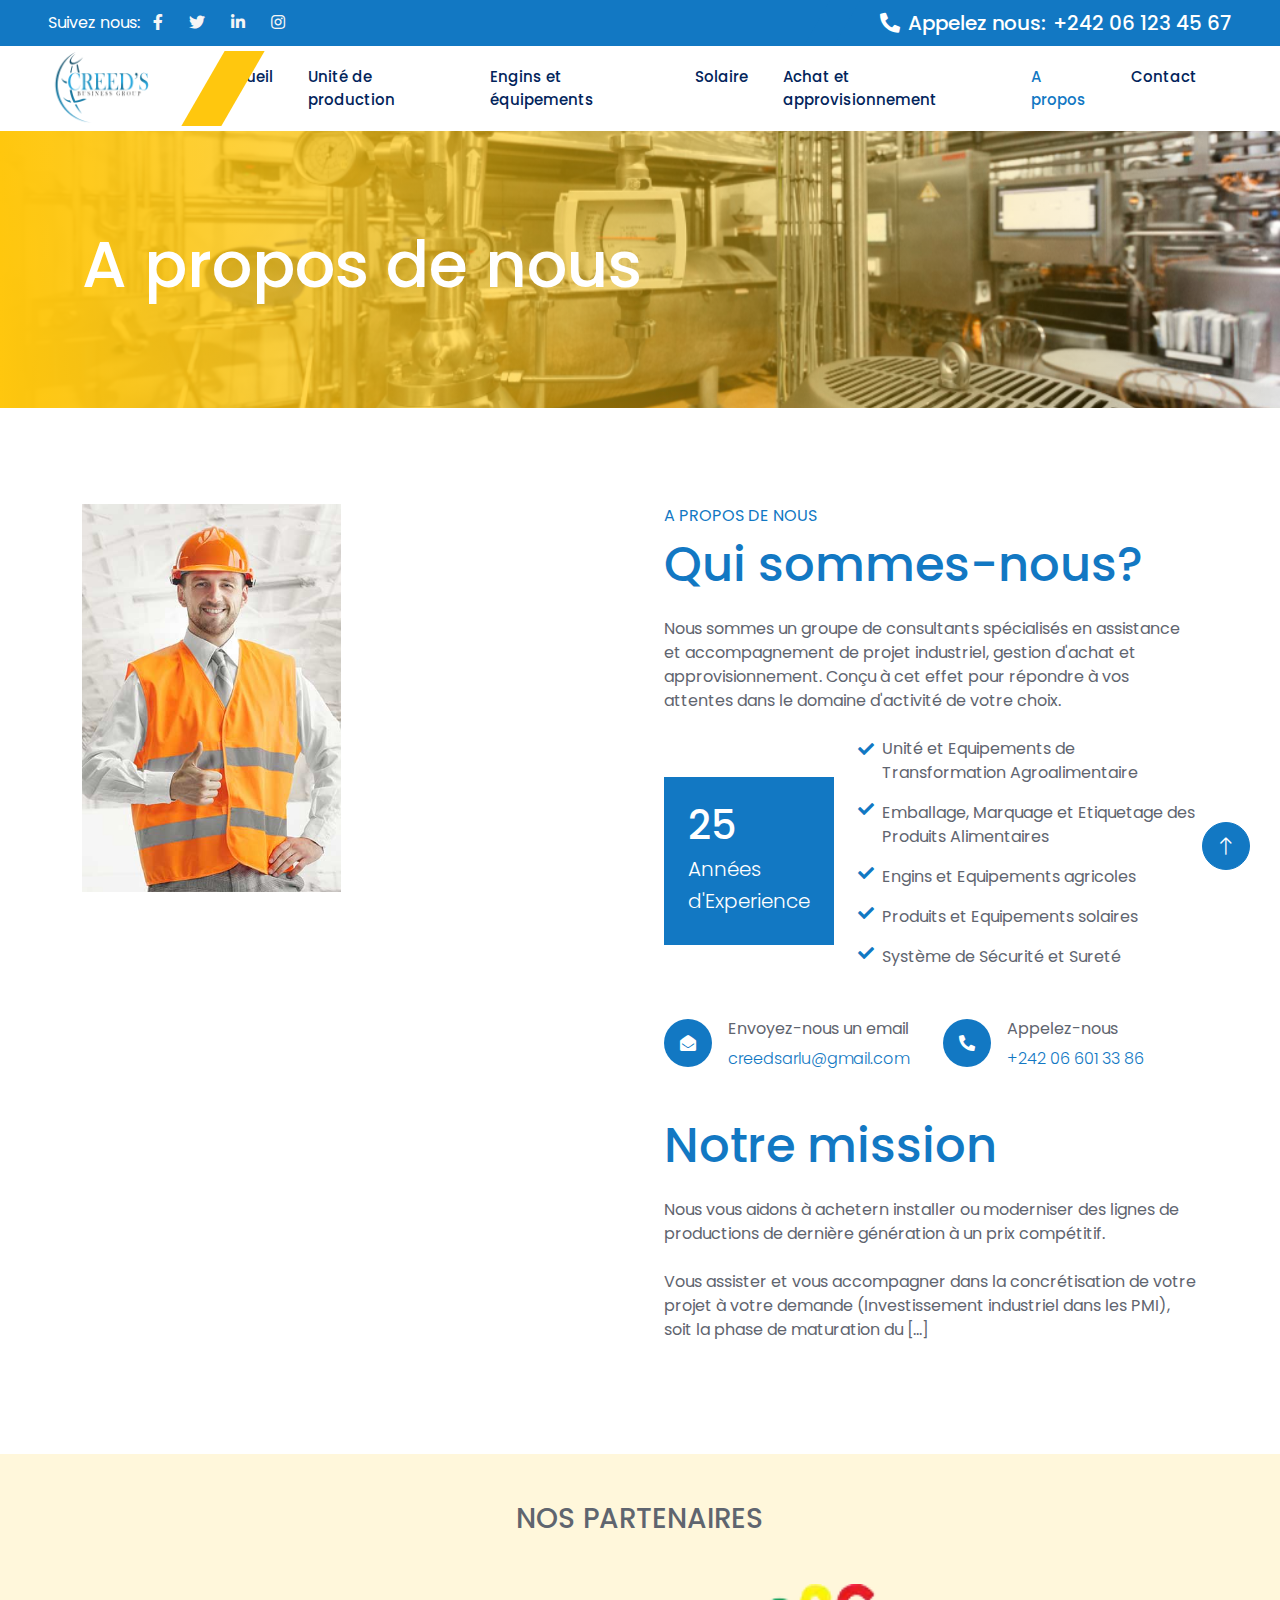
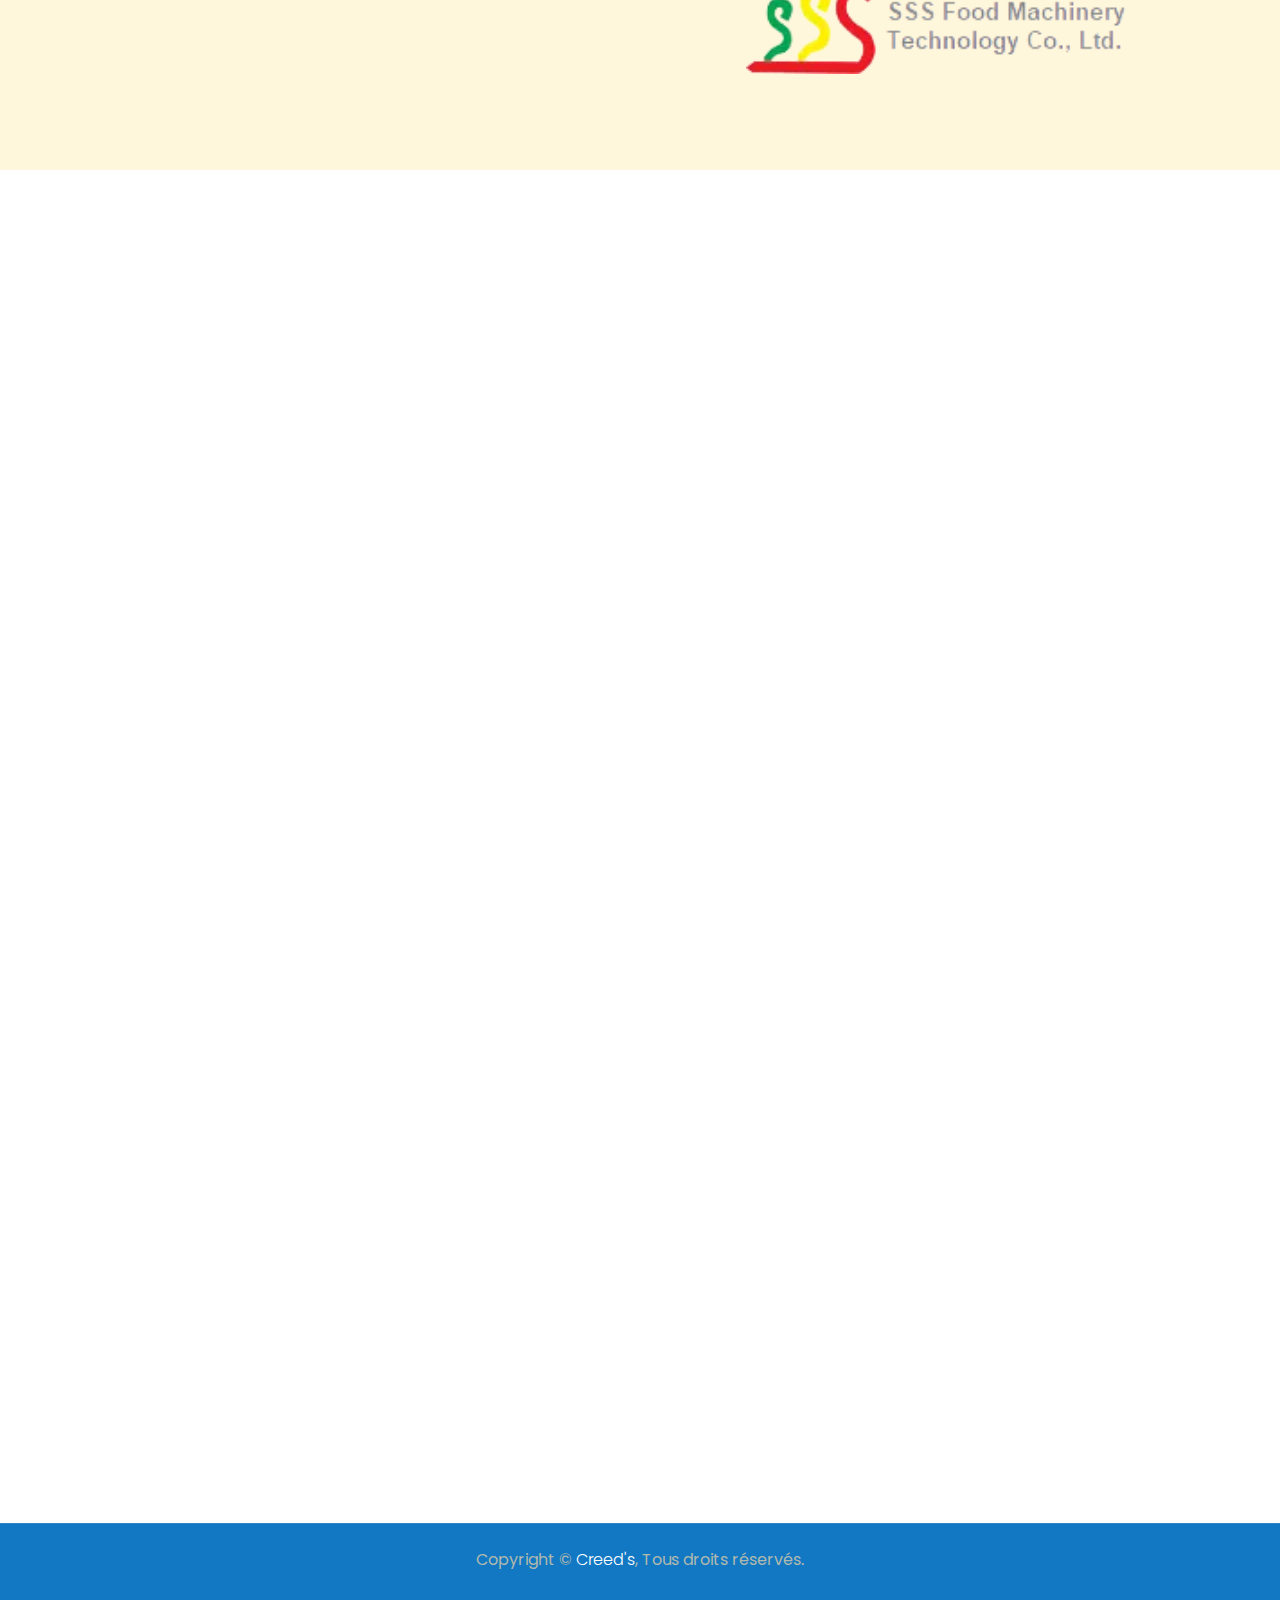
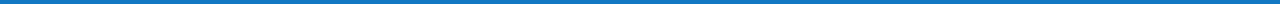
<file: about.html>
<!DOCTYPE html>
<html lang="en">

<head>
    <meta charset="utf-8">
    <title>A propos - Creed's</title>
    <meta content="width=device-width, initial-scale=1.0" name="viewport">
    <meta content="" name="keywords">
    <meta content="" name="description">

    <!-- Favicon -->
    <link href="img/favicon.ico" rel="icon">
    <link href="img/favicon.png" rel="apple-touch-icon">

    <!-- Google Web Fonts -->
    <link rel="preconnect" href="https://fonts.googleapis.com">
    <link rel="preconnect" href="https://fonts.gstatic.com" crossorigin>
    <link
        href="https://fonts.googleapis.com/css2?family=Open+Sans:wght@400;500;600&family=Rubik:wght@500;600;700&display=swap"
        rel="stylesheet">
    <link href="https://fonts.googleapis.com/css?family=Open+Sans:300,300i,400,400i,600,600i,700,700i|Roboto:300,300i,400,400i,500,500i,600,600i,700,700i|Poppins:300,300i,400,400i,500,500i,600,600i,700,700i" rel="stylesheet">

    <!-- Icon Font Stylesheet -->
    <link href="https://cdnjs.cloudflare.com/ajax/libs/font-awesome/5.10.0/css/all.min.css" rel="stylesheet">
    <link href="https://cdn.jsdelivr.net/npm/bootstrap-icons@1.4.1/font/bootstrap-icons.css" rel="stylesheet">

    <!-- Libraries Stylesheet -->
    <link href="lib/animate/animate.min.css" rel="stylesheet">
    <link href="lib/owlcarousel/assets/owl.carousel.min.css" rel="stylesheet">

    <!-- Customized Bootstrap Stylesheet -->
    <link href="css/bootstrap.min.css" rel="stylesheet">

    <!-- Template Stylesheet -->
    <link href="css/style.css" rel="stylesheet">
</head>

<body>
    <!-- Spinner Start -->
    <div id="spinner"
        class="show bg-white position-fixed translate-middle w-100 vh-100 top-50 start-50 d-flex align-items-center justify-content-center">
        <div class="spinner-border text-primary" role="status" style="width: 3rem; height: 3rem;"></div>
    </div>
    <!-- Spinner End -->


    <!-- Topbar Start -->
    <div class="container-fluid bg-dark px-0">
        <div class="row g-0 d-none d-lg-flex">
            <div class="col-lg-6 ps-5 text-start">
                <div class="h-100 d-inline-flex align-items-center text-white">
                    <span>Suivez nous:</span>
                    <a class="btn btn-link text-light" href=""><i class="fab fa-facebook-f"></i></a>
                    <a class="btn btn-link text-light" href=""><i class="fab fa-twitter"></i></a>
                    <a class="btn btn-link text-light" href=""><i class="fab fa-linkedin-in"></i></a>
                    <a class="btn btn-link text-light" href=""><i class="fab fa-instagram"></i></a>
                </div>
            </div>
            <div class="col-lg-6 text-end">
                <div class="h-100 topbar-right d-inline-flex align-items-center text-white py-2 px-5">
                    <span class="fs-5 fw-bold me-2"><i class="fa fa-phone-alt me-2"></i>Appelez nous:</span>
                    <span class="fs-5 fw-bold">+242 06 123 45 67</span>
                </div>
            </div>
        </div>
    </div>
    <!-- Topbar End -->


    <!-- Navbar Start -->
    <nav class="navbar navbar-expand-lg bg-white navbar-light sticky-top py-0 pe-5">
        <a href="index.html" class="navbar-brand ps-5 me-0">
            <img src="img/logo-creeds.png" alt="Bootstrap" width="120">
        </a>
        <button type="button" class="navbar-toggler me-0" data-bs-toggle="collapse" data-bs-target="#navbarCollapse">
            <span class="navbar-toggler-icon"></span>
        </button>
        <div class="collapse navbar-collapse" id="navbarCollapse">
            <div class="navbar-nav ms-auto p-4 p-lg-0">
                <a href="index.html" class="nav-item nav-link">Accueil</a>
                <a href="unite_production.html" class="nav-item nav-link">Unité de production</a>
                <a href="engins_equip.html" class="nav-item nav-link">Engins et équipements</a>
                <a href="solaire.html" class="nav-item nav-link">Solaire</a>
                <a href="achat_app.html" class="nav-item nav-link">Achat et approvisionnement</a>
                <a href="about.html" class="nav-item nav-link active">A propos</a>
                <a href="contact.html" class="nav-item nav-link">Contact</a>
            </div>
        </div>
    </nav>
    <!-- Navbar End -->


    <!-- Page Header Start -->
    <div class="container-fluid page-header py-5 mb-5 wow fadeIn" data-wow-delay="0.1s">
        <div class="container py-5">
            <h1 class="display-3 text-white animated slideInRight">A propos de nous</h1>
        </div>
    </div>
    <!-- Page Header End -->


    <!-- About Start -->
    <div class="container-xxl py-5">
        <div class="container">
            <div class="row g-5">
                <div class="col-lg-6">
                    <div class="row gx-3 h-100">
                        <div class="col-6 align-self-start wow fadeInUp" data-wow-delay="0.1s">
                            <img class="img-fluid" src="img/about-1.jpg">
                        </div>
                        <div class="col-6 align-self-end wow fadeInDown" data-wow-delay="0.1s">
                            <img class="img-fluid" src="img/about-2.jpg">
                        </div>
                    </div>
                </div>
                <div class="col-lg-6 wow fadeIn" data-wow-delay="0.5s">
                    <p class="fw-medium text-uppercase text-primary mb-2"> A Propos de nous</p>
                    <h1 class="display-5 mb-4">Qui sommes-nous?</h1>
                    <p class="mb-4">Nous sommes un groupe de consultants spécialisés en assistance et accompagnement de projet industriel, gestion d'achat et approvisionnement. Conçu à cet effet pour répondre à vos attentes dans le domaine d'activité de votre choix.
                    </p>
                    <div class="d-flex align-items-center mb-4">
                        <div class="flex-shrink-0 bg-primary p-4">
                            <h1 class="text-white">25</h1>
                            <h5 class="text-white">Années</h5>
                            <h5 class="text-white">d'Experience</h5>
                        </div>
                        <div class="ms-4">
                            <div class="mb-0 d-flex"><i class="fa fa-check text-primary me-2 mt-1"></i><p>Unité et Equipements de Transformation Agroalimentaire</p></div>
                            <div class="mb-0 d-flex"><i class="fa fa-check text-primary me-2"></i><p>Emballage, Marquage et Etiquetage des Produits Alimentaires</p></div>
                            <div class="mb-0 d-flex"><i class="fa fa-check text-primary me-2"></i><p>Engins et Equipements agricoles</p></div>
                            <div class="mb-0 d-flex"><i class="fa fa-check text-primary me-2"></i><p>Produits et Equipements solaires</p></div>
                            <div class="mb-0 d-flex"><i class="fa fa-check text-primary me-2"></i><p>Système de Sécurité et Sureté</p></div>
                        </div>
                    </div>
                    <div class="row pt-2">
                        <div class="col-sm-6">
                            <div class="d-flex align-items-center">
                                <div class="flex-shrink-0 btn-lg-square rounded-circle bg-primary">
                                    <i class="fa fa-envelope-open text-white"></i>
                                </div>
                                <div class="ms-3">
                                    <p class="mb-2">Envoyez-nous un email</p>
                                    <h6 class="mb-0">creedsarlu@gmail.com</h6>
                                </div>
                            </div>
                        </div>
                        <div class="col-sm-6">
                            <div class="d-flex align-items-center">
                                <div class="flex-shrink-0 btn-lg-square rounded-circle bg-primary">
                                    <i class="fa fa-phone-alt text-white"></i>
                                </div>
                                <div class="ms-3">
                                    <p class="mb-2">Appelez-nous</p>
                                    <h6 class="mb-0">+242 06 601 33 86</h6>
                                </div>
                            </div>
                        </div>
                    </div>
                    <!-- Debut notre mission -->
                    <h1 class="display-5 mb-4 mt-5">Notre mission</h1>
                    <p class="mb-4">Nous vous aidons à achetern installer ou moderniser des lignes de productions de dernière génération à un prix compétitif.</p>
                    <p>Vous assister et vous accompagner dans la concrétisation de votre projet à votre demande (Investissement industriel dans les PMI), soit la phase de maturation du [...]</p>
                    <!-- Fin notre mission -->

                </div>
            </div>
        </div>
    </div>
    <!-- About End -->


    <div class="container-fluid facts my-5 p-5">
        <h3 class="text-secondary fw-bold m-auto text-center text-uppercase">Nos partenaires</h3>
        <div class="row">
            <div class="col-md-6 col-xl-6 my-5 d-flex justify-content-center align-items-center wow fadeIn" data-wow-delay="0.1s">
                <img src="img/partenaire-1.jpg" alt="">
            </div>
            <div class=" col-md-6 col-xl-6 my-5 d-flex justify-content-center align-items-centerwow fadeIn" data-wow-delay="0.1s">
                <img src="img/partenaire-2.png" alt="">
            </div>
        </div>
    </div>



    <!-- Team Start -->
    <div class="container-xxl py-5">
        <div class="container">
            <div class="text-center mx-auto wow fadeInUp" data-wow-delay="0.1s" style="max-width: 600px;">
                <p class="fw-medium text-uppercase text-primary mb-2">Our Team</p>
                <h1 class="display-5 mb-5">Dedicated Team Members</h1>
            </div>
            <div class="row g-4">
                <div class="col-lg-4 col-md-6 wow fadeInUp" data-wow-delay="0.1s">
                    <div class="team-item">
                        <img class="img-fluid" src="img/team-1.jpg" alt="">
                        <div class="d-flex">
                            <div class="flex-shrink-0 btn-square bg-primary" style="width: 90px; height: 90px;">
                                <i class="fa fa-2x fa-share text-white"></i>
                            </div>
                            <div class="position-relative overflow-hidden bg-light d-flex flex-column justify-content-center w-100 ps-4"
                                style="height: 90px;">
                                <h5>Rob Miller</h5>
                                <span class="text-primary">CEO & Founder</span>
                                <div class="team-social">
                                    <a class="btn btn-square btn-dark rounded-circle mx-1" href=""><i
                                            class="fab fa-facebook-f"></i></a>
                                    <a class="btn btn-square btn-dark rounded-circle mx-1" href=""><i
                                            class="fab fa-twitter"></i></a>
                                    <a class="btn btn-square btn-dark rounded-circle mx-1" href=""><i
                                            class="fab fa-instagram"></i></a>
                                </div>
                            </div>
                        </div>
                    </div>
                </div>
                <div class="col-lg-4 col-md-6 wow fadeInUp" data-wow-delay="0.3s">
                    <div class="team-item">
                        <img class="img-fluid" src="img/team-2.jpg" alt="">
                        <div class="d-flex">
                            <div class="flex-shrink-0 btn-square bg-primary" style="width: 90px; height: 90px;">
                                <i class="fa fa-2x fa-share text-white"></i>
                            </div>
                            <div class="position-relative overflow-hidden bg-light d-flex flex-column justify-content-center w-100 ps-4"
                                style="height: 90px;">
                                <h5>Adam Crew</h5>
                                <span class="text-primary">Project Manager</span>
                                <div class="team-social">
                                    <a class="btn btn-square btn-dark rounded-circle mx-1" href=""><i
                                            class="fab fa-facebook-f"></i></a>
                                    <a class="btn btn-square btn-dark rounded-circle mx-1" href=""><i
                                            class="fab fa-twitter"></i></a>
                                    <a class="btn btn-square btn-dark rounded-circle mx-1" href=""><i
                                            class="fab fa-instagram"></i></a>
                                </div>
                            </div>
                        </div>
                    </div>
                </div>
                <div class="col-lg-4 col-md-6 wow fadeInUp" data-wow-delay="0.5s">
                    <div class="team-item">
                        <img class="img-fluid" src="img/team-3.jpg" alt="">
                        <div class="d-flex">
                            <div class="flex-shrink-0 btn-square bg-primary" style="width: 90px; height: 90px;">
                                <i class="fa fa-2x fa-share text-white"></i>
                            </div>
                            <div class="position-relative overflow-hidden bg-light d-flex flex-column justify-content-center w-100 ps-4"
                                style="height: 90px;">
                                <h5>Peter Farel</h5>
                                <span class="text-primary">Engineer</span>
                                <div class="team-social">
                                    <a class="btn btn-square btn-dark rounded-circle mx-1" href=""><i
                                            class="fab fa-facebook-f"></i></a>
                                    <a class="btn btn-square btn-dark rounded-circle mx-1" href=""><i
                                            class="fab fa-twitter"></i></a>
                                    <a class="btn btn-square btn-dark rounded-circle mx-1" href=""><i
                                            class="fab fa-instagram"></i></a>
                                </div>
                            </div>
                        </div>
                    </div>
                </div>
            </div>
        </div>
    </div>
    <!-- Team End -->


    <!-- Video Modal Start -->
    <div class="modal modal-video fade" id="videoModal" tabindex="-1" aria-labelledby="exampleModalLabel"
        aria-hidden="true">
        <div class="modal-dialog">
            <div class="modal-content rounded-0">
                <div class="modal-header">
                    <h3 class="modal-title" id="exampleModalLabel">Youtube Video</h3>
                    <button type="button" class="btn-close" data-bs-dismiss="modal" aria-label="Close"></button>
                </div>
                <div class="modal-body">
                    <!-- 16:9 aspect ratio -->
                    <div class="ratio ratio-16x9">
                        <iframe class="embed-responsive-item" src="" id="video" allowfullscreen
                            allowscriptaccess="always" allow="autoplay"></iframe>
                    </div>
                </div>
            </div>
        </div>
    </div>
    <!-- Video Modal End -->


    <!-- Footer Start -->
    <div class="container-fluid bg-dark footer mt-5 py-5 wow fadeIn" data-wow-delay="0.1s">
        <div class="container py-5">
            <div class="row g-5">
                <div class="col-lg-3 col-md-6">
                    <h5 class="text-white mb-4">Nos locaux</h5>
                    <p class="mb-2"><i class="fa fa-map-marker-alt me-3"></i>Brazzaville, République du Congo</p>
                    <p class="mb-2"><i class="fa fa-phone-alt me-3"></i>+242 06 123 45 67</p>
                    <p class="mb-2"><i class="fa fa-envelope me-3"></i>info@agroplus.cg</p>
                    <div class="d-flex pt-3">
                        <a class="btn btn-square btn-primary rounded-circle me-2" href=""><i
                                class="fab fa-twitter"></i></a>
                        <a class="btn btn-square btn-primary rounded-circle me-2" href=""><i
                                class="fab fa-facebook-f"></i></a>
                        <a class="btn btn-square btn-primary rounded-circle me-2" href=""><i
                                class="fab fa-youtube"></i></a>
                        <a class="btn btn-square btn-primary rounded-circle me-2" href=""><i
                                class="fab fa-linkedin-in"></i></a>
                    </div>
                </div>
                <div class="col-lg-3 col-md-6">
                    <h5 class="text-white mb-4">Liens rapides</h5>
                    <a class="btn btn-link" href="">Unités de production</a>
                    <a class="btn btn-link" href="">Engins et équipements</a>
                    <a class="btn btn-link" href="">solaire</a>
                    <a class="btn btn-link" href="">Achat et approvisionnement</a>
                    <a class="btn btn-link" href="">A propos et Contact</a>
                    <a class="btn btn-link" href="">Contact</a>
                    <a class="btn btn-link" href="">Support</a>
                </div>
                <div class="col-lg-3 col-md-6">
                    <h5 class="text-white mb-4">Heures d'ouverture</h5>
                    <p class="mb-1">Lundi - Vendredi</p>
                    <h6 class="text-light">09:00 - 18:00</h6>
                    <p class="mb-1">Samedi</p>
                    <h6 class="text-light">09:00 - 12:00</h6>
                    <p class="mb-1">Dimanche</p>
                    <h6 class="text-light">Closed</h6>
                </div>
            </div>
        </div>
    </div>
    <!-- Footer End -->


    <!-- Copyright Start -->
    <div class="container-fluid copyright bg-dark py-4">
        <div class="container text-center">
            <p class="mb-2">Copyright &copy; <a class="fw-semi-bold" href="#">Creed's</a>, Tous droits réservés.
            </p>
        </div>
    </div>
    <!-- Copyright End -->


    <!-- Back to Top -->
    <a href="#" class="btn btn-lg btn-primary btn-lg-square rounded-circle back-to-top"><i
            class="bi bi-arrow-up"></i></a>


    <!-- JavaScript Libraries -->
    <script src="https://code.jquery.com/jquery-3.4.1.min.js"></script>
    <script src="https://cdn.jsdelivr.net/npm/bootstrap@5.0.0/dist/js/bootstrap.bundle.min.js"></script>
    <script src="lib/wow/wow.min.js"></script>
    <script src="lib/easing/easing.min.js"></script>
    <script src="lib/waypoints/waypoints.min.js"></script>
    <script src="lib/owlcarousel/owl.carousel.min.js"></script>
    <script src="lib/counterup/counterup.min.js"></script>

    <!-- Template Javascript -->
    <script src="js/main.js"></script>
</body>

</html>
</file>
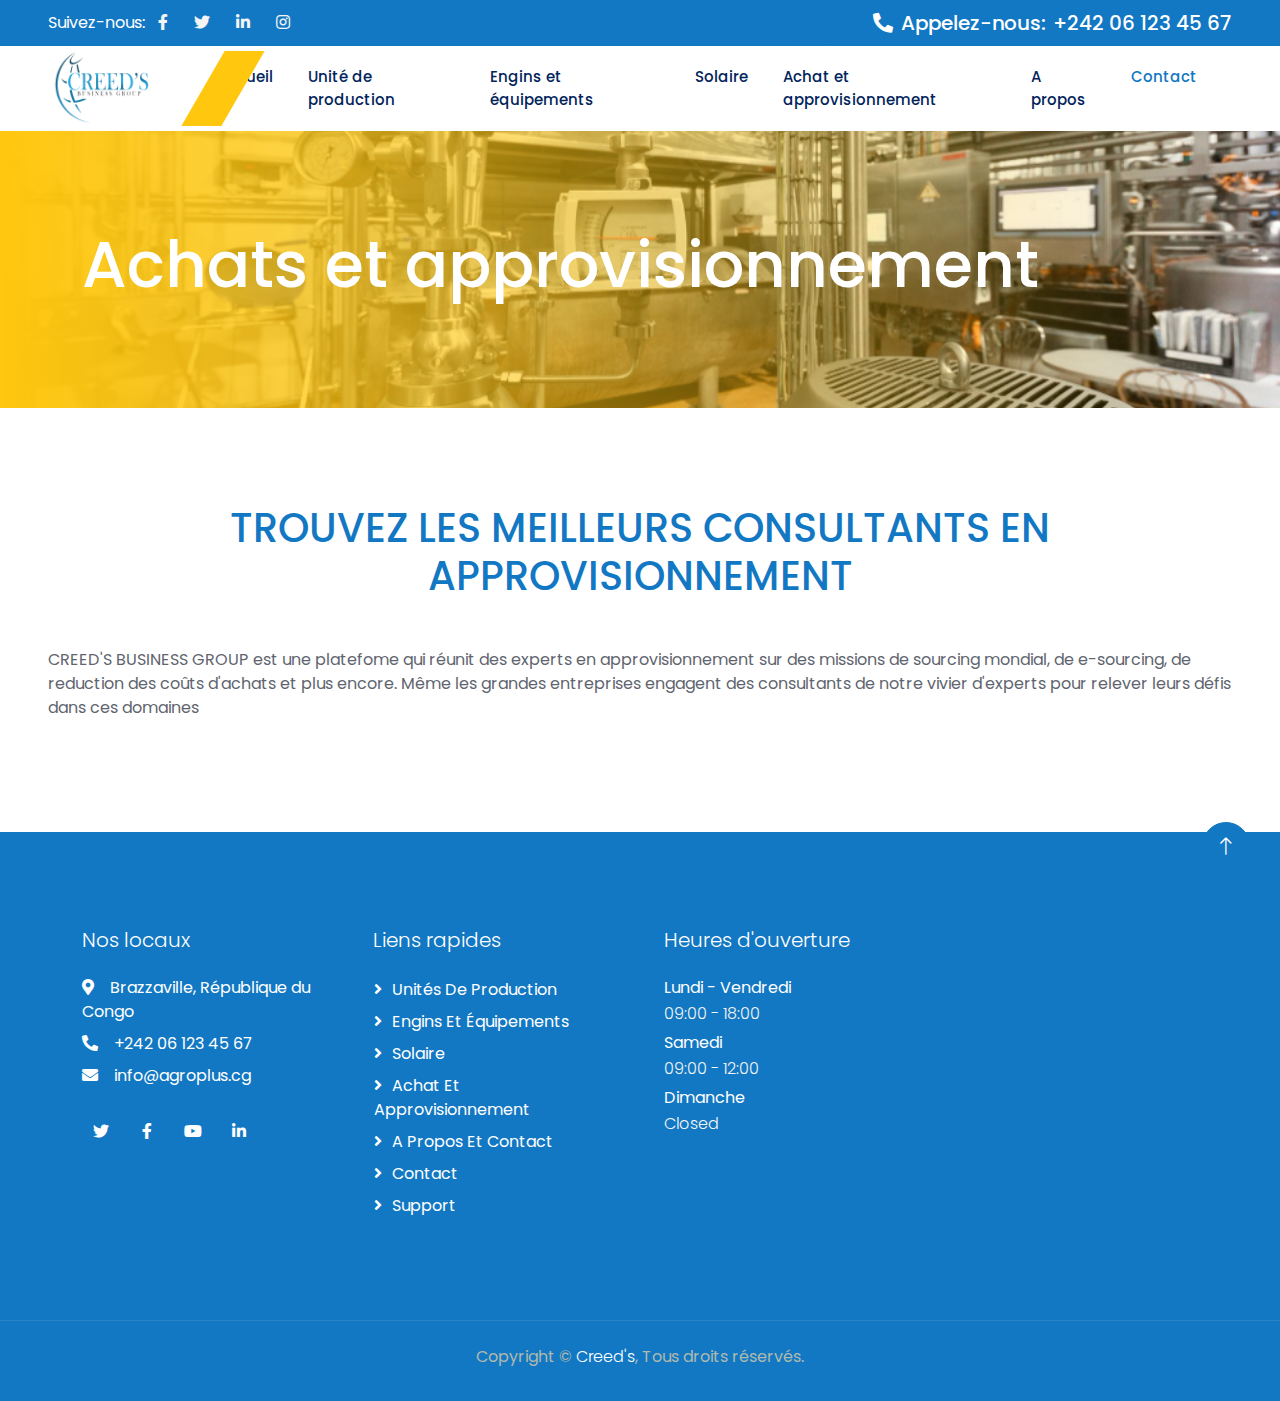
<file: achat_app.html>
<!DOCTYPE html>
<html lang="en">

<head>
    <meta charset="utf-8">
    <title>Achats et approvisionnement - Creed's</title>
    <meta content="width=device-width, initial-scale=1.0" name="viewport">
    <meta content="" name="keywords">
    <meta content="" name="description">

    <!-- Favicon -->
    <link href="img/favicon.ico" rel="icon">
    <link href="img/favicon.png" rel="apple-touch-icon">

    <!-- Google Web Fonts -->
    <link rel="preconnect" href="https://fonts.googleapis.com">
    <link rel="preconnect" href="https://fonts.gstatic.com" crossorigin>
    <link
        href="https://fonts.googleapis.com/css2?family=Open+Sans:wght@400;500;600&family=Rubik:wght@500;600;700&display=swap"
        rel="stylesheet">
    <link href="https://fonts.googleapis.com/css?family=Open+Sans:300,300i,400,400i,600,600i,700,700i|Roboto:300,300i,400,400i,500,500i,600,600i,700,700i|Poppins:300,300i,400,400i,500,500i,600,600i,700,700i" rel="stylesheet">

    <!-- Icon Font Stylesheet -->
    <link href="https://cdnjs.cloudflare.com/ajax/libs/font-awesome/5.10.0/css/all.min.css" rel="stylesheet">
    <link href="https://cdn.jsdelivr.net/npm/bootstrap-icons@1.4.1/font/bootstrap-icons.css" rel="stylesheet">

    <!-- Libraries Stylesheet -->
    <link href="lib/animate/animate.min.css" rel="stylesheet">
    <link href="lib/owlcarousel/assets/owl.carousel.min.css" rel="stylesheet">

    <!-- Customized Bootstrap Stylesheet -->
    <link href="css/bootstrap.min.css" rel="stylesheet">

    <!-- Template Stylesheet -->
    <link href="css/style.css" rel="stylesheet">
</head>

<body>
    <!-- Spinner Start -->
    <div id="spinner"
        class="show bg-white position-fixed translate-middle w-100 vh-100 top-50 start-50 d-flex align-items-center justify-content-center">
        <div class="spinner-border text-primary" role="status" style="width: 3rem; height: 3rem;"></div>
    </div>
    <!-- Spinner End -->


    <!-- Topbar Start -->
    <div class="container-fluid bg-dark px-0">
        <div class="row g-0 d-none d-lg-flex">
            <div class="col-lg-6 ps-5 text-start">
                <div class="h-100 d-inline-flex align-items-center text-white">
                    <span>Suivez-nous:</span>
                    <a class="btn btn-link text-light" href=""><i class="fab fa-facebook-f"></i></a>
                    <a class="btn btn-link text-light" href=""><i class="fab fa-twitter"></i></a>
                    <a class="btn btn-link text-light" href=""><i class="fab fa-linkedin-in"></i></a>
                    <a class="btn btn-link text-light" href=""><i class="fab fa-instagram"></i></a>
                </div>
            </div>
            <div class="col-lg-6 text-end">
                <div class="h-100 topbar-right d-inline-flex align-items-center text-white py-2 px-5">
                    <span class="fs-5 fw-bold me-2"><i class="fa fa-phone-alt me-2"></i>Appelez-nous:</span>
                    <span class="fs-5 fw-bold">+242 06 123 45 67</span>
                </div>
            </div>
        </div>
    </div>
    <!-- Topbar End -->


    <!-- Navbar Start -->
    <nav class="navbar navbar-expand-lg bg-white navbar-light sticky-top py-0 pe-5">
        <a href="index.html" class="navbar-brand ps-5 me-0">
            <img src="img/logo-creeds.png" alt="Bootstrap" width="120">
        </a>
        <button type="button" class="navbar-toggler me-0" data-bs-toggle="collapse" data-bs-target="#navbarCollapse">
            <span class="navbar-toggler-icon"></span>
        </button>
        <div class="collapse navbar-collapse" id="navbarCollapse">
            <div class="navbar-nav ms-auto p-4 p-lg-0">
                <a href="index.html" class="nav-item nav-link ">Accueil</a>
                <a href="unite_production.html" class="nav-item nav-link">Unité de production</a>
                <a href="engins_equip.html" class="nav-item nav-link">Engins et équipements</a>
                <a href="Solaire.html" class="nav-item nav-link">Solaire</a>
                <a href="achat_app.html" class="nav-item nav-link">Achat et approvisionnement</a>
                <a href="about.html" class="nav-item nav-link">A propos</a>
                <a href="contact.html" class="nav-item nav-link active">Contact</a>
            </div>
        </div>
    </nav>
    <!-- Navbar End -->


    <!-- Page Header Start -->
    <div class="container-fluid page-header py-5 mb-5 wow fadeIn" data-wow-delay="0.1s">
        <div class="container py-5">
            <h1 class="display-3 text-white animated slideInRight">Achats et approvisionnement</h1>
        </div>
    </div>
    <!-- Page Header End -->

    <div class="container-fluid p-5">
        <h1 class="text-primary fw-bold m-auto mb-5 text-center text-uppercase">Trouvez les meilleurs consultants en approvisionnement</h1>
        <p>CREED'S BUSINESS GROUP est une platefome qui réunit des experts en approvisionnement sur des missions de sourcing mondial, de e-sourcing, de reduction des coûts d'achats et plus encore. Même les grandes entreprises engagent des consultants de notre vivier d'experts pour relever leurs défis dans ces domaines</p>
    </div>
    


    <!-- Footer Start -->
    <div class="container-fluid bg-dark footer mt-5 py-5 wow fadeIn" data-wow-delay="0.1s">
        <div class="container py-5">
            <div class="row g-5">
                <div class="col-lg-3 col-md-6">
                    <h5 class="text-white mb-4">Nos locaux</h5>
                    <p class="mb-2"><i class="fa fa-map-marker-alt me-3"></i>Brazzaville, République du Congo</p>
                    <p class="mb-2"><i class="fa fa-phone-alt me-3"></i>+242 06 123 45 67</p>
                    <p class="mb-2"><i class="fa fa-envelope me-3"></i>info@agroplus.cg</p>
                    <div class="d-flex pt-3">
                        <a class="btn btn-square btn-primary rounded-circle me-2" href=""><i
                                class="fab fa-twitter"></i></a>
                        <a class="btn btn-square btn-primary rounded-circle me-2" href=""><i
                                class="fab fa-facebook-f"></i></a>
                        <a class="btn btn-square btn-primary rounded-circle me-2" href=""><i
                                class="fab fa-youtube"></i></a>
                        <a class="btn btn-square btn-primary rounded-circle me-2" href=""><i
                                class="fab fa-linkedin-in"></i></a>
                    </div>
                </div>
                <div class="col-lg-3 col-md-6">
                    <h5 class="text-white mb-4">Liens rapides</h5>
                    <a class="btn btn-link" href="">Unités de production</a>
                    <a class="btn btn-link" href="">Engins et équipements</a>
                    <a class="btn btn-link" href="">Solaire</a>
                    <a class="btn btn-link" href="">Achat et approvisionnement</a>
                    <a class="btn btn-link" href="">A propos et Contact</a>
                    <a class="btn btn-link" href="">Contact</a>
                    <a class="btn btn-link" href="">Support</a>
                </div>
                <div class="col-lg-3 col-md-6">
                    <h5 class="text-white mb-4">Heures d'ouverture</h5>
                    <p class="mb-1">Lundi - Vendredi</p>
                    <h6 class="text-light">09:00 - 18:00</h6>
                    <p class="mb-1">Samedi</p>
                    <h6 class="text-light">09:00 - 12:00</h6>
                    <p class="mb-1">Dimanche</p>
                    <h6 class="text-light">Closed</h6>
                </div>
            </div>
        </div>
    </div>
    <!-- Footer End -->


    <!-- Copyright Start -->
    <div class="container-fluid copyright bg-dark py-4">
        <div class="container text-center">
            <p class="mb-2">Copyright &copy; <a class="fw-semi-bold" href="#">Creed's</a>, Tous droits réservés.
            </p>
        </div>
    </div>
    <!-- Copyright End -->


    <!-- Back to Top -->
    <a href="#" class="btn btn-lg btn-primary btn-lg-square rounded-circle back-to-top"><i
            class="bi bi-arrow-up"></i></a>


    <!-- JavaScript Libraries -->
    <script src="https://code.jquery.com/jquery-3.4.1.min.js"></script>
    <script src="https://cdn.jsdelivr.net/npm/bootstrap@5.0.0/dist/js/bootstrap.bundle.min.js"></script>
    <script src="lib/wow/wow.min.js"></script>
    <script src="lib/easing/easing.min.js"></script>
    <script src="lib/waypoints/waypoints.min.js"></script>
    <script src="lib/owlcarousel/owl.carousel.min.js"></script>
    <script src="lib/counterup/counterup.min.js"></script>

    <!-- Template Javascript -->
    <script src="js/main.js"></script>
</body>

</html>
</file>
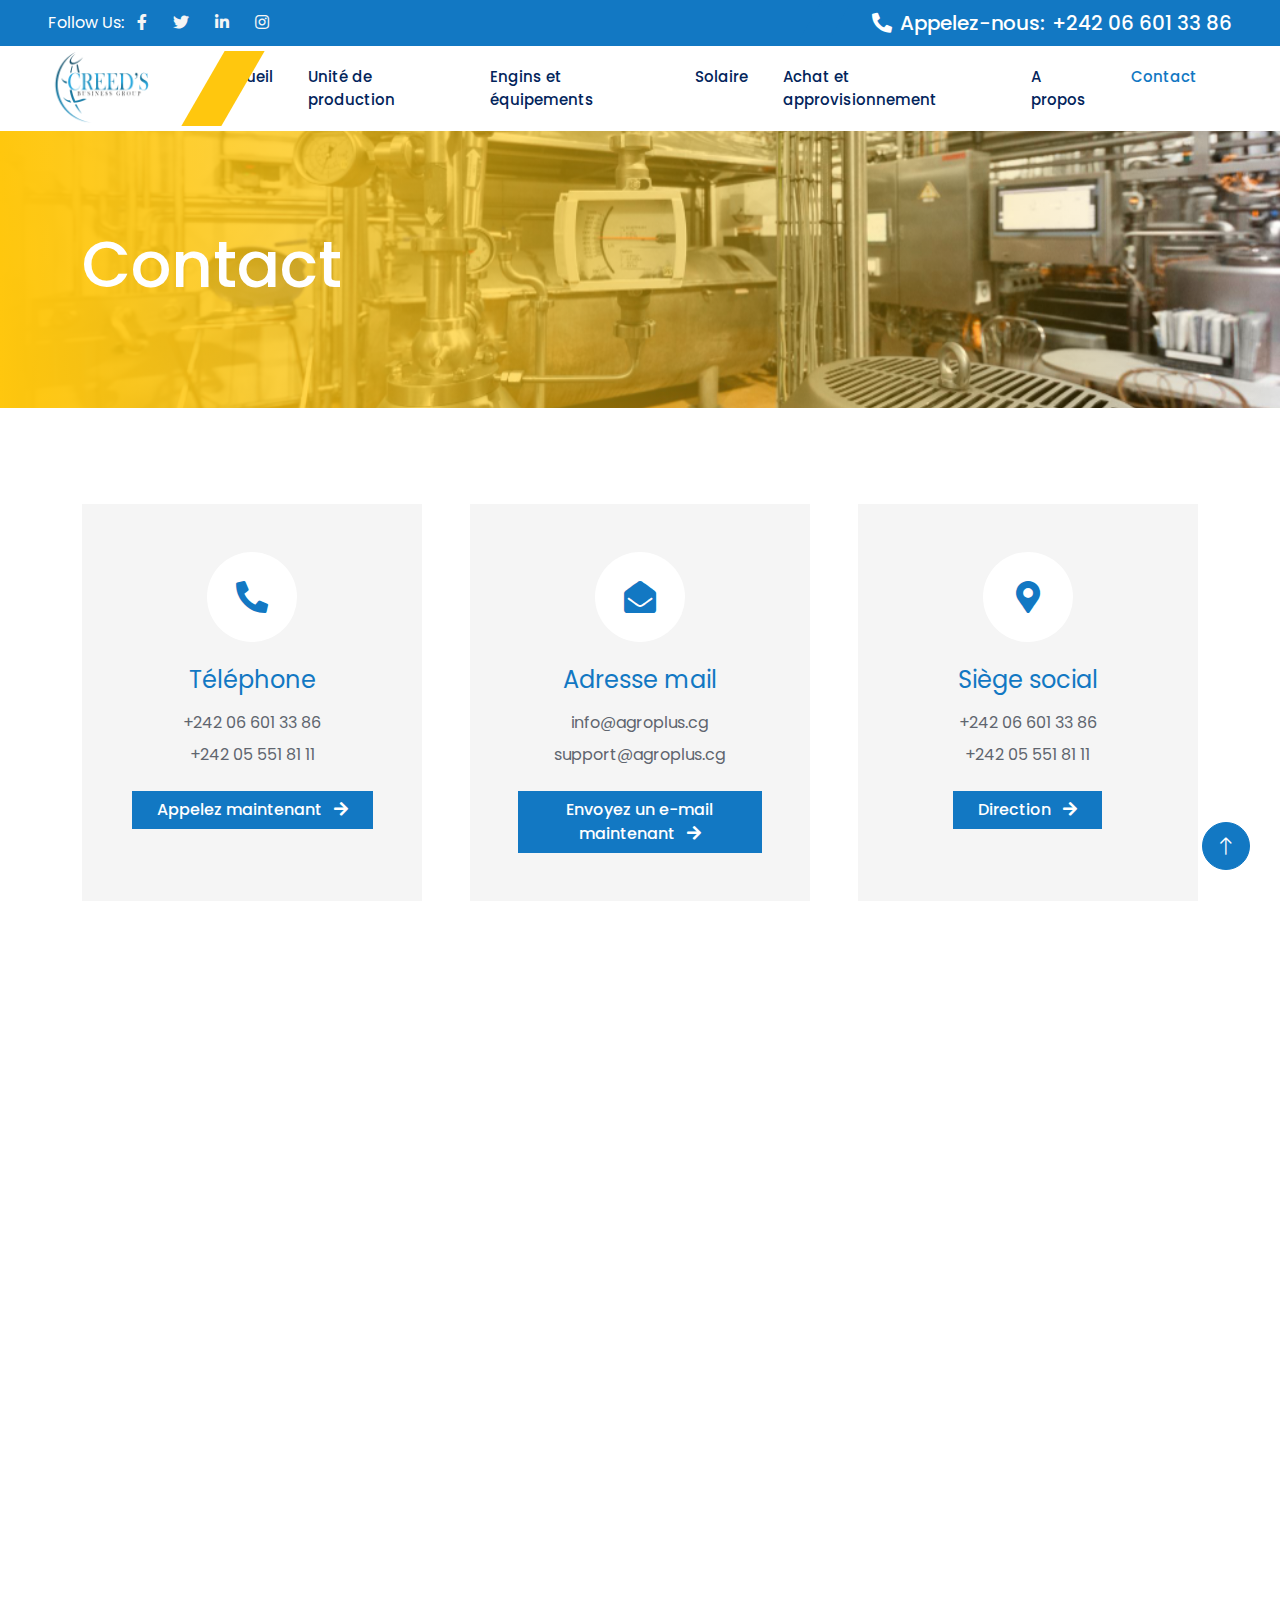
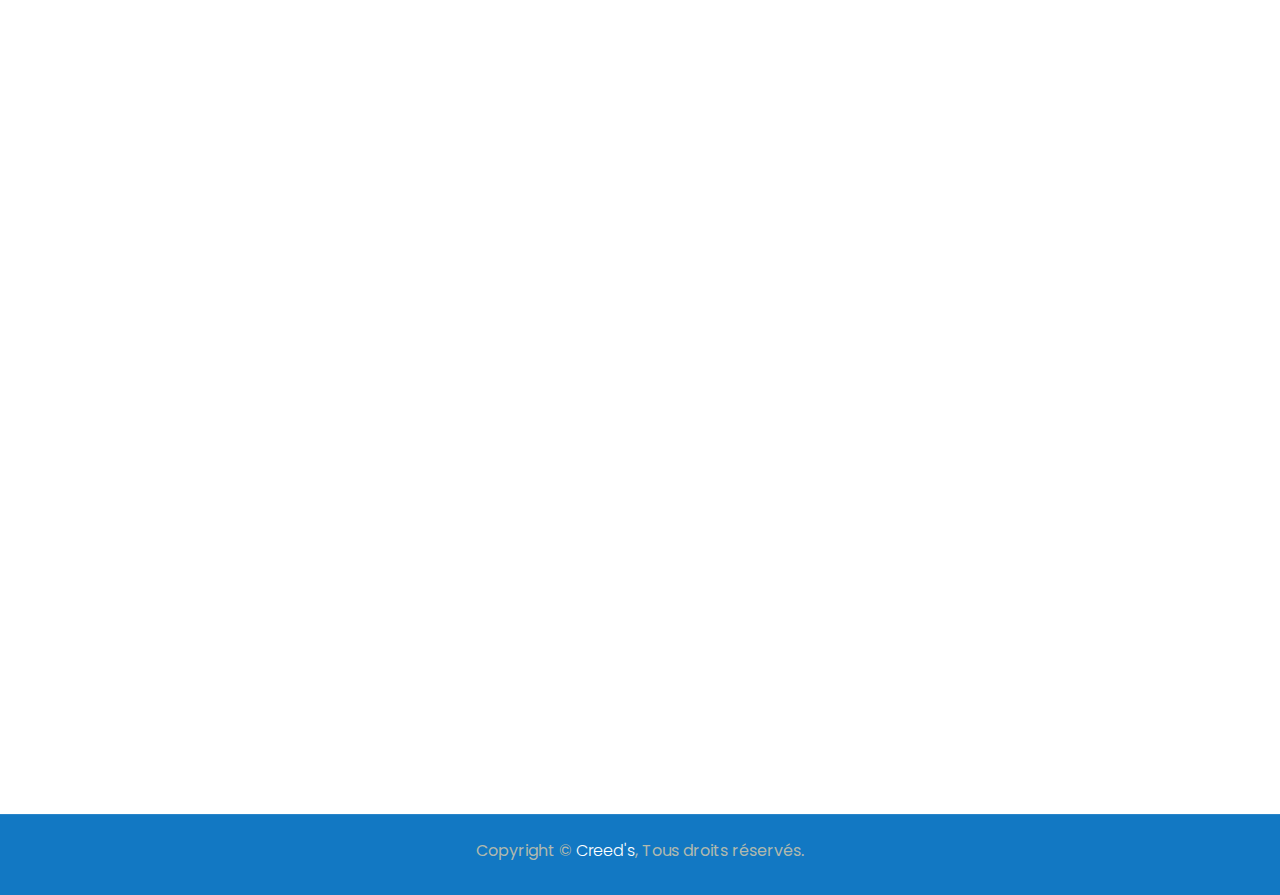
<file: contact.html>
<!DOCTYPE html>
<html lang="en">

<head>
    <meta charset="utf-8">
    <title>Contact - Creed's</title>
    <meta content="width=device-width, initial-scale=1.0" name="viewport">
    <meta content="" name="keywords">
    <meta content="" name="description">

    <!-- Favicon -->
    <link href="img/favicon.ico" rel="icon">
    <link href="img/favicon.png" rel="apple-touch-icon">

    <!-- Google Web Fonts -->
    <link rel="preconnect" href="https://fonts.googleapis.com">
    <link rel="preconnect" href="https://fonts.gstatic.com" crossorigin>
    <link
        href="https://fonts.googleapis.com/css2?family=Open+Sans:wght@400;500;600&family=Rubik:wght@500;600;700&display=swap"
        rel="stylesheet">
    <link href="https://fonts.googleapis.com/css?family=Open+Sans:300,300i,400,400i,600,600i,700,700i|Roboto:300,300i,400,400i,500,500i,600,600i,700,700i|Poppins:300,300i,400,400i,500,500i,600,600i,700,700i" rel="stylesheet">
    <!-- Icon Font Stylesheet -->
    <link href="https://cdnjs.cloudflare.com/ajax/libs/font-awesome/5.10.0/css/all.min.css" rel="stylesheet">
    <link href="https://cdn.jsdelivr.net/npm/bootstrap-icons@1.4.1/font/bootstrap-icons.css" rel="stylesheet">

    <!-- Libraries Stylesheet -->
    <link href="lib/animate/animate.min.css" rel="stylesheet">
    <link href="lib/owlcarousel/assets/owl.carousel.min.css" rel="stylesheet">

    <!-- Customized Bootstrap Stylesheet -->
    <link href="css/bootstrap.min.css" rel="stylesheet">

    <!-- Template Stylesheet -->
    <link href="css/style.css" rel="stylesheet">
</head>

<body>
    <!-- Spinner Start -->
    <div id="spinner"
        class="show bg-white position-fixed translate-middle w-100 vh-100 top-50 start-50 d-flex align-items-center justify-content-center">
        <div class="spinner-border text-primary" role="status" style="width: 3rem; height: 3rem;"></div>
    </div>
    <!-- Spinner End -->


    <!-- Topbar Start -->
    <div class="container-fluid bg-dark px-0">
        <div class="row g-0 d-none d-lg-flex">
            <div class="col-lg-6 ps-5 text-start">
                <div class="h-100 d-inline-flex align-items-center text-white">
                    <span>Follow Us:</span>
                    <a class="btn btn-link text-light" href=""><i class="fab fa-facebook-f"></i></a>
                    <a class="btn btn-link text-light" href=""><i class="fab fa-twitter"></i></a>
                    <a class="btn btn-link text-light" href=""><i class="fab fa-linkedin-in"></i></a>
                    <a class="btn btn-link text-light" href=""><i class="fab fa-instagram"></i></a>
                </div>
            </div>
            <div class="col-lg-6 text-end">
                <div class="h-100 topbar-right d-inline-flex align-items-center text-white py-2 px-5">
                    <span class="fs-5 fw-bold me-2"><i class="fa fa-phone-alt me-2"></i>Appelez-nous:</span>
                    <span class="fs-5 fw-bold">+242 06 601 33 86</span>
                </div>
            </div>
        </div>
    </div>
    <!-- Topbar End -->


    <!-- Navbar Start -->
    <nav class="navbar navbar-expand-lg bg-white navbar-light sticky-top py-0 pe-5">
        <a href="index.html" class="navbar-brand ps-5 me-0">
            <img src="img/logo-creeds.png" alt="Bootstrap" width="120">
        </a>
        <button type="button" class="navbar-toggler me-0" data-bs-toggle="collapse" data-bs-target="#navbarCollapse">
            <span class="navbar-toggler-icon"></span>
        </button>
        <div class="collapse navbar-collapse" id="navbarCollapse">
            <div class="navbar-nav ms-auto p-4 p-lg-0">
                <a href="index.html" class="nav-item nav-link ">Accueil</a>
                <a href="unite_production.html" class="nav-item nav-link">Unité de production</a>
                <a href="engins_equip.html" class="nav-item nav-link">Engins et équipements</a>
                <a href="Solaire.html" class="nav-item nav-link">Solaire</a>
                <a href="achat_app.html" class="nav-item nav-link">Achat et approvisionnement</a>
                <a href="about.html" class="nav-item nav-link">A propos</a>
                <a href="contact.html" class="nav-item nav-link active">Contact</a>
            </div>
        </div>
    </nav>
    <!-- Navbar End -->


    <!-- Page Header Start -->
    <div class="container-fluid page-header py-5 mb-5 wow fadeIn" data-wow-delay="0.1s">
        <div class="container py-5">
            <h1 class="display-3 text-white animated slideInRight">Contact</h1>
        </div>
    </div>
    <!-- Page Header End -->


    <!-- Contact Start -->
    <div class="container-xxl py-5">
        <div class="container">
            <div class="row g-5 justify-content-center mb-5">
                <div class="col-lg-4 col-md-6 wow fadeInUp" data-wow-delay="0.1s">
                    <div class="bg-light text-center h-100 p-5">
                        <div class="btn-square bg-white rounded-circle mx-auto mb-4" style="width: 90px; height: 90px;">
                            <i class="fa fa-phone-alt fa-2x text-primary"></i>
                        </div>
                        <h4 class="mb-3">Téléphone</h4>
                        <p class="mb-2">+242 06 601 33 86</p>
                        <p class="mb-4">+242 05 551 81 11</p>
                        <a class="btn btn-primary px-4" href="tel:+0123456789">Appelez maintenant <i
                                class="fa fa-arrow-right ms-2"></i></a>
                    </div>
                </div>
                <div class="col-lg-4 col-md-6 wow fadeInUp" data-wow-delay="0.3s">
                    <div class="bg-light text-center h-100 p-5">
                        <div class="btn-square bg-white rounded-circle mx-auto mb-4" style="width: 90px; height: 90px;">
                            <i class="fa fa-envelope-open fa-2x text-primary"></i>
                        </div>
                        <h4 class="mb-3">Adresse mail</h4>
                        <p class="mb-2">info@agroplus.cg</p>
                        <p class="mb-4">support@agroplus.cg</p>
                        <a class="btn btn-primary px-4" href="mailto:info@example.com">Envoyez un e-mail maintenant <i
                                class="fa fa-arrow-right ms-2"></i></a>
                    </div>
                </div>
                <div class="col-lg-4 col-md-6 wow fadeInUp" data-wow-delay="0.5s">
                    <div class="bg-light text-center h-100 p-5">
                        <div class="btn-square bg-white rounded-circle mx-auto mb-4" style="width: 90px; height: 90px;">
                            <i class="fa fa-map-marker-alt fa-2x text-primary"></i>
                        </div>
                        <h4 class="mb-3">Siège social</h4>
                        <p class="mb-2">+242 06 601 33 86</p>
                        <p class="mb-4">+242 05 551 81 11</p>
                        <a class="btn btn-primary px-4" href="https://goo.gl/maps/FsznshxgnULBGgkN9"
                            target="blank">Direction <i class="fa fa-arrow-right ms-2"></i></a>
                    </div>
                </div>
            </div>
            <div class="row mb-5">
                <div class="col-12 wow fadeInUp" data-wow-delay="0.1s">
                    <iframe class="w-100"
                        src="https://www.google.com/maps/embed?pb=!1m18!1m12!1m3!1d3001156.4288297426!2d-78.01371936852176!3d42.72876761954724!2m3!1f0!2f0!3f0!3m2!1i1024!2i768!4f13.1!3m3!1m2!1s0x4ccc4bf0f123a5a9%3A0xddcfc6c1de189567!2sNew%20York%2C%20USA!5e0!3m2!1sen!2sbd!4v1603794290143!5m2!1sen!2sbd"
                        frameborder="0" style="min-height: 450px; border:0;" allowfullscreen="" aria-hidden="false"
                        tabindex="0"></iframe>
                </div>
            </div>
            <div class="row g-5">
                <div class="col-lg-6 wow fadeInUp" data-wow-delay="0.1s">
                    <p class="fw-medium text-uppercase text-primary mb-2">Contactez-nous</p>
                    <h1 class="display-5 mb-4">Si vous avez des questions, n'hésitez pas à nous contacter</h1>
                    <p class="mb-4">Lorem ipsum dolor sit amet consectetur adipisicing elit. Repellendus necessitatibus fugit laboriosam quaerat tenetur, minima repellat fuga ullam delectus aperiam.</p>
                    <div class="row g-4">
                        <div class="col-6">
                            <div class="d-flex">
                                <div class="flex-shrink-0 btn-square bg-primary rounded-circle">
                                    <i class="fa fa-phone-alt text-white"></i>
                                </div>
                                <div class="ms-3">
                                    <h6>Appelez-nous/h6>
                                    <span>+242 06 601 33 86</span>
                                </div>
                            </div>
                        </div>
                        <div class="col-6">
                            <div class="d-flex">
                                <div class="flex-shrink-0 btn-square bg-primary rounded-circle">
                                    <i class="fa fa-envelope text-white"></i>
                                </div>
                                <div class="ms-3">
                                    <h6>Envoy un mail</h6>
                                    <span>info@agroplus.cg</span>
                                </div>
                            </div>
                        </div>
                    </div>
                </div>
                <div class="col-lg-6 wow fadeInUp" data-wow-delay="0.5s">
                    <form>
                        <div class="row g-3">
                            <div class="col-md-6">
                                <div class="form-floating">
                                    <input type="text" class="form-control" id="name" placeholder="Votre Nom">
                                    <label for="name">Votre Nom</label>
                                </div>
                            </div>
                            <div class="col-md-6">
                                <div class="form-floating">
                                    <input type="email" class="form-control" id="email" placeholder="Votre adresse mail">
                                    <label for="email">Votre adresse mail</label>
                                </div>
                            </div>
                            <div class="col-12">
                                <div class="form-floating">
                                    <input type="text" class="form-control" id="subject" placeholder="Subject">
                                    <label for="subject">Objet</label>
                                </div>
                            </div>
                            <div class="col-12">
                                <div class="form-floating">
                                    <textarea class="form-control" placeholder="Leave a message here" id="message"
                                        style="height: 150px"></textarea>
                                    <label for="message">Message</label>
                                </div>
                            </div>
                            <div class="col-12">
                                <button class="btn btn-primary py-3 px-5" type="submit">Envoyer le message</button>
                            </div>
                        </div>
                    </form>
                </div>
            </div>
        </div>
    </div>
    <!-- Contact End -->


    <!-- Footer Start -->
    <div class="container-fluid bg-dark footer mt-5 py-5 wow fadeIn" data-wow-delay="0.1s">
        <div class="container py-5">
            <div class="row g-5">
                <div class="col-lg-3 col-md-6">
                    <h5 class="text-white mb-4">Nos locaux</h5>
                    <p class="mb-2"><i class="fa fa-map-marker-alt me-3"></i>Brazzaville, République du Congo</p>
                    <p class="mb-2"><i class="fa fa-phone-alt me-3"></i>+242 06 601 33 86</p>
                    <p class="mb-2"><i class="fa fa-envelope me-3"></i>info@agroplus.cg</p>
                    <div class="d-flex pt-3">
                        <a class="btn btn-square btn-primary rounded-circle me-2" href=""><i
                                class="fab fa-twitter"></i></a>
                        <a class="btn btn-square btn-primary rounded-circle me-2" href=""><i
                                class="fab fa-facebook-f"></i></a>
                        <a class="btn btn-square btn-primary rounded-circle me-2" href=""><i
                                class="fab fa-youtube"></i></a>
                        <a class="btn btn-square btn-primary rounded-circle me-2" href=""><i
                                class="fab fa-linkedin-in"></i></a>
                    </div>
                </div>
                <div class="col-lg-3 col-md-6">
                    <h5 class="text-white mb-4">Liens rapides</h5>
                    <a class="btn btn-link" href="">Unités de production</a>
                    <a class="btn btn-link" href="">Engins et équipements</a>
                    <a class="btn btn-link" href="">Solaire</a>
                    <a class="btn btn-link" href="">Achat et approvisionnement</a>
                    <a class="btn btn-link" href="">A propos et Contact</a>
                    <a class="btn btn-link" href="">Contact</a>
                    <a class="btn btn-link" href="">Support</a>
                </div>
                <div class="col-lg-3 col-md-6">
                    <h5 class="text-white mb-4">Heures d'ouverture</h5>
                    <p class="mb-1">Lundi - Vendredi</p>
                    <h6 class="text-light">09:00 - 18:00</h6>
                    <p class="mb-1">Samedi</p>
                    <h6 class="text-light">09:00 - 12:00</h6>
                    <p class="mb-1">Dimanche</p>
                    <h6 class="text-light">Closed</h6>
                </div>
            </div>
        </div>
    </div>
    <!-- Footer End -->


    <!-- Copyright Start -->
    <div class="container-fluid copyright bg-dark py-4">
        <div class="container text-center">
            <p class="mb-2">Copyright &copy; <a class="fw-semi-bold" href="#">Creed's</a>, Tous droits réservés.
            </p>
        </div>
    </div>
    <!-- Copyright End -->


    <!-- Back to Top -->
    <a href="#" class="btn btn-lg btn-primary btn-lg-square rounded-circle back-to-top"><i
            class="bi bi-arrow-up"></i></a>


    <!-- JavaScript Libraries -->
    <script src="https://code.jquery.com/jquery-3.4.1.min.js"></script>
    <script src="https://cdn.jsdelivr.net/npm/bootstrap@5.0.0/dist/js/bootstrap.bundle.min.js"></script>
    <script src="lib/wow/wow.min.js"></script>
    <script src="lib/easing/easing.min.js"></script>
    <script src="lib/waypoints/waypoints.min.js"></script>
    <script src="lib/owlcarousel/owl.carousel.min.js"></script>
    <script src="lib/counterup/counterup.min.js"></script>

    <!-- Template Javascript -->
    <script src="js/main.js"></script>
</body>

</html>
</file>
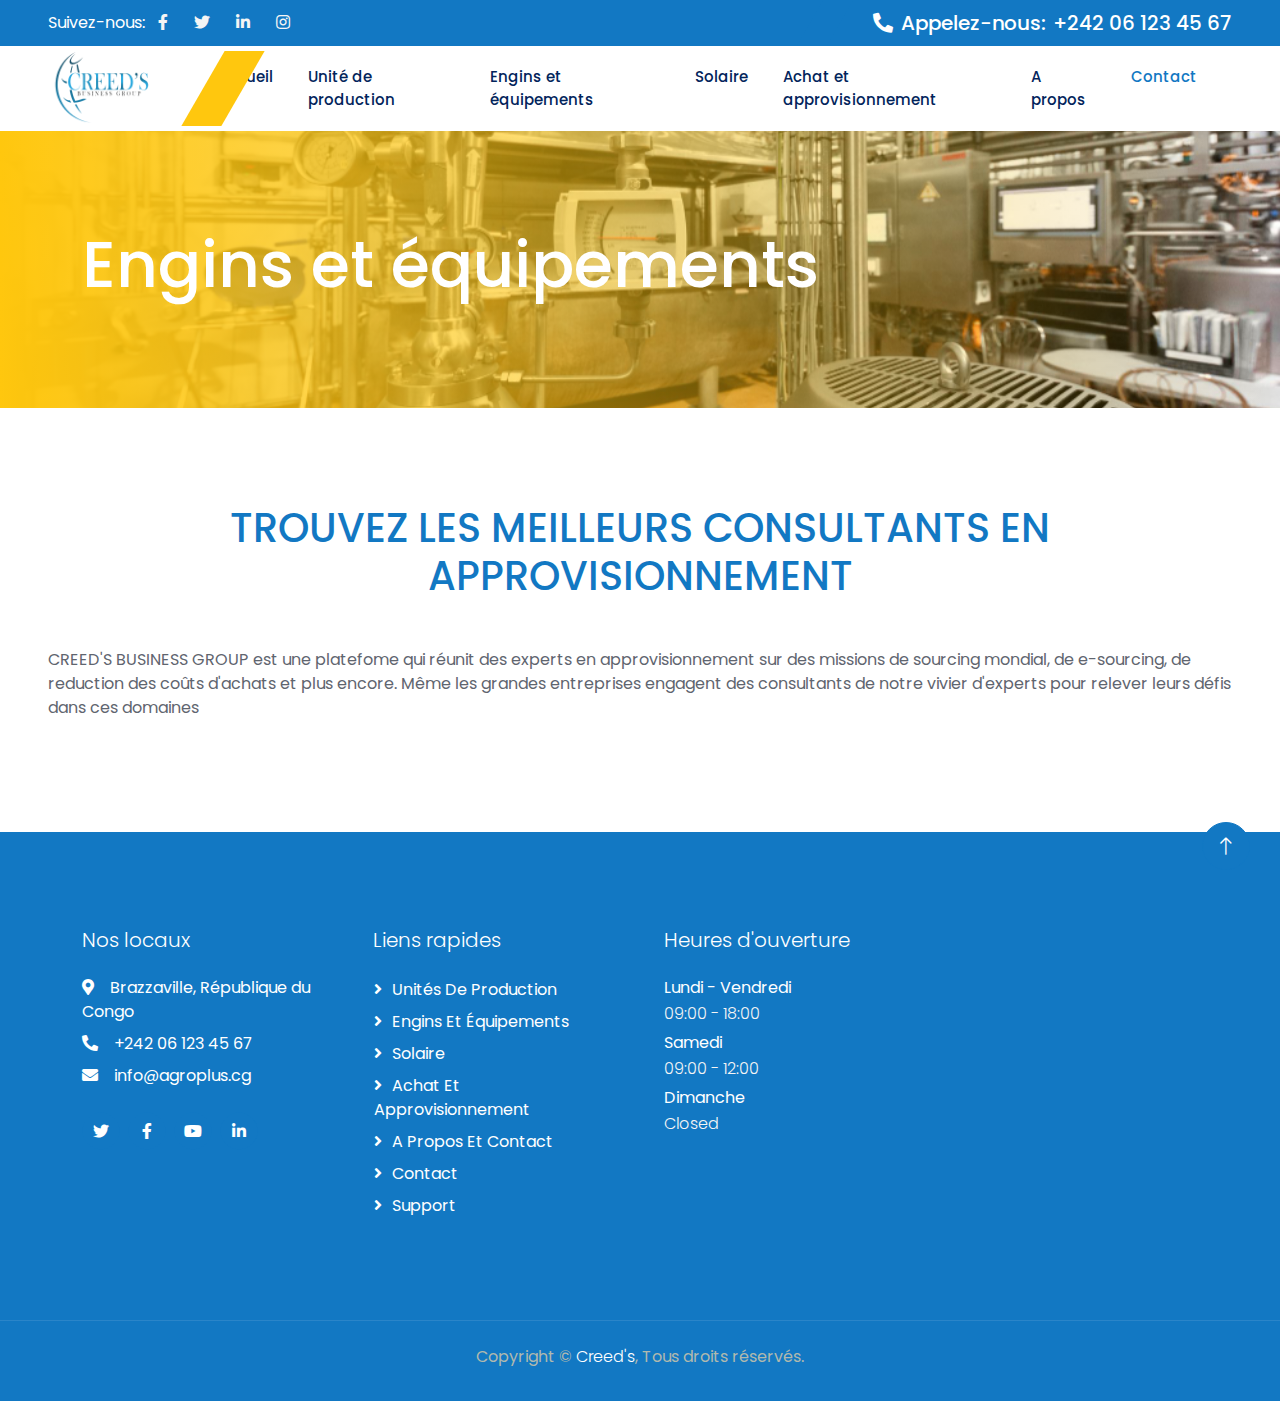
<file: engins_equip.html>
<!DOCTYPE html>
<html lang="en">

<head>
    <meta charset="utf-8">
    <title>Engins et équipements - Creed's</title>
    <meta content="width=device-width, initial-scale=1.0" name="viewport">
    <meta content="" name="keywords">
    <meta content="" name="description">

    <!-- Favicon -->
    <link href="img/favicon.ico" rel="icon">
    <link href="img/favicon.png" rel="apple-touch-icon">

    <!-- Google Web Fonts -->
    <link rel="preconnect" href="https://fonts.googleapis.com">
    <link rel="preconnect" href="https://fonts.gstatic.com" crossorigin>
    <link
        href="https://fonts.googleapis.com/css2?family=Open+Sans:wght@400;500;600&family=Rubik:wght@500;600;700&display=swap"
        rel="stylesheet">
    <link href="https://fonts.googleapis.com/css?family=Open+Sans:300,300i,400,400i,600,600i,700,700i|Roboto:300,300i,400,400i,500,500i,600,600i,700,700i|Poppins:300,300i,400,400i,500,500i,600,600i,700,700i" rel="stylesheet">

    <!-- Icon Font Stylesheet -->
    <link href="https://cdnjs.cloudflare.com/ajax/libs/font-awesome/5.10.0/css/all.min.css" rel="stylesheet">
    <link href="https://cdn.jsdelivr.net/npm/bootstrap-icons@1.4.1/font/bootstrap-icons.css" rel="stylesheet">

    <!-- Libraries Stylesheet -->
    <link href="lib/animate/animate.min.css" rel="stylesheet">
    <link href="lib/owlcarousel/assets/owl.carousel.min.css" rel="stylesheet">

    <!-- Customized Bootstrap Stylesheet -->
    <link href="css/bootstrap.min.css" rel="stylesheet">

    <!-- Template Stylesheet -->
    <link href="css/style.css" rel="stylesheet">
</head>

<body>
    <!-- Spinner Start -->
    <div id="spinner"
        class="show bg-white position-fixed translate-middle w-100 vh-100 top-50 start-50 d-flex align-items-center justify-content-center">
        <div class="spinner-border text-primary" role="status" style="width: 3rem; height: 3rem;"></div>
    </div>
    <!-- Spinner End -->


    <!-- Topbar Start -->
    <div class="container-fluid bg-dark px-0">
        <div class="row g-0 d-none d-lg-flex">
            <div class="col-lg-6 ps-5 text-start">
                <div class="h-100 d-inline-flex align-items-center text-white">
                    <span>Suivez-nous:</span>
                    <a class="btn btn-link text-light" href=""><i class="fab fa-facebook-f"></i></a>
                    <a class="btn btn-link text-light" href=""><i class="fab fa-twitter"></i></a>
                    <a class="btn btn-link text-light" href=""><i class="fab fa-linkedin-in"></i></a>
                    <a class="btn btn-link text-light" href=""><i class="fab fa-instagram"></i></a>
                </div>
            </div>
            <div class="col-lg-6 text-end">
                <div class="h-100 topbar-right d-inline-flex align-items-center text-white py-2 px-5">
                    <span class="fs-5 fw-bold me-2"><i class="fa fa-phone-alt me-2"></i>Appelez-nous:</span>
                    <span class="fs-5 fw-bold">+242 06 123 45 67</span>
                </div>
            </div>
        </div>
    </div>
    <!-- Topbar End -->


    <!-- Navbar Start -->
    <nav class="navbar navbar-expand-lg bg-white navbar-light sticky-top py-0 pe-5">
        <a href="index.html" class="navbar-brand ps-5 me-0">
            <img src="img/logo-creeds.png" alt="Bootstrap" width="120">
        </a>
        <button type="button" class="navbar-toggler me-0" data-bs-toggle="collapse" data-bs-target="#navbarCollapse">
            <span class="navbar-toggler-icon"></span>
        </button>
        <div class="collapse navbar-collapse" id="navbarCollapse">
            <div class="navbar-nav ms-auto p-4 p-lg-0">
                <a href="index.html" class="nav-item nav-link ">Accueil</a>
                <a href="unite_production.html" class="nav-item nav-link">Unité de production</a>
                <a href="engins_equip.html" class="nav-item nav-link">Engins et équipements</a>
                <a href="Solaire.html" class="nav-item nav-link">Solaire</a>
                <a href="achat_app.html" class="nav-item nav-link">Achat et approvisionnement</a>
                <a href="about.html" class="nav-item nav-link">A propos</a>
                <a href="contact.html" class="nav-item nav-link active">Contact</a>
            </div>
        </div>
    </nav>
    <!-- Navbar End -->


    <!-- Page Header Start -->
    <div class="container-fluid page-header py-5 mb-5 wow fadeIn" data-wow-delay="0.1s">
        <div class="container py-5">
            <h1 class="display-3 text-white animated slideInRight">Engins et équipements</h1>
        </div>
    </div>
    <!-- Page Header End -->

    <div class="container-fluid p-5">
        <h1 class="text-primary fw-bold m-auto mb-5 text-center text-uppercase">Trouvez les meilleurs consultants en approvisionnement</h1>
        <p>CREED'S BUSINESS GROUP est une platefome qui réunit des experts en approvisionnement sur des missions de sourcing mondial, de e-sourcing, de reduction des coûts d'achats et plus encore. Même les grandes entreprises engagent des consultants de notre vivier d'experts pour relever leurs défis dans ces domaines</p>
    </div>
    


    <!-- Footer Start -->
    <div class="container-fluid bg-dark footer mt-5 py-5 wow fadeIn" data-wow-delay="0.1s">
        <div class="container py-5">
            <div class="row g-5">
                <div class="col-lg-3 col-md-6">
                    <h5 class="text-white mb-4">Nos locaux</h5>
                    <p class="mb-2"><i class="fa fa-map-marker-alt me-3"></i>Brazzaville, République du Congo</p>
                    <p class="mb-2"><i class="fa fa-phone-alt me-3"></i>+242 06 123 45 67</p>
                    <p class="mb-2"><i class="fa fa-envelope me-3"></i>info@agroplus.cg</p>
                    <div class="d-flex pt-3">
                        <a class="btn btn-square btn-primary rounded-circle me-2" href=""><i
                                class="fab fa-twitter"></i></a>
                        <a class="btn btn-square btn-primary rounded-circle me-2" href=""><i
                                class="fab fa-facebook-f"></i></a>
                        <a class="btn btn-square btn-primary rounded-circle me-2" href=""><i
                                class="fab fa-youtube"></i></a>
                        <a class="btn btn-square btn-primary rounded-circle me-2" href=""><i
                                class="fab fa-linkedin-in"></i></a>
                    </div>
                </div>
                <div class="col-lg-3 col-md-6">
                    <h5 class="text-white mb-4">Liens rapides</h5>
                    <a class="btn btn-link" href="">Unités de production</a>
                    <a class="btn btn-link" href="">Engins et équipements</a>
                    <a class="btn btn-link" href="">Solaire</a>
                    <a class="btn btn-link" href="">Achat et approvisionnement</a>
                    <a class="btn btn-link" href="">A propos et Contact</a>
                    <a class="btn btn-link" href="">Contact</a>
                    <a class="btn btn-link" href="">Support</a>
                </div>
                <div class="col-lg-3 col-md-6">
                    <h5 class="text-white mb-4">Heures d'ouverture</h5>
                    <p class="mb-1">Lundi - Vendredi</p>
                    <h6 class="text-light">09:00 - 18:00</h6>
                    <p class="mb-1">Samedi</p>
                    <h6 class="text-light">09:00 - 12:00</h6>
                    <p class="mb-1">Dimanche</p>
                    <h6 class="text-light">Closed</h6>
                </div>
            </div>
        </div>
    </div>
    <!-- Footer End -->


    <!-- Copyright Start -->
    <div class="container-fluid copyright bg-dark py-4">
        <div class="container text-center">
            <p class="mb-2">Copyright &copy; <a class="fw-semi-bold" href="#">Creed's</a>, Tous droits réservés.
            </p>
        </div>
    </div>
    <!-- Copyright End -->


    <!-- Back to Top -->
    <a href="#" class="btn btn-lg btn-primary btn-lg-square rounded-circle back-to-top"><i
            class="bi bi-arrow-up"></i></a>


    <!-- JavaScript Libraries -->
    <script src="https://code.jquery.com/jquery-3.4.1.min.js"></script>
    <script src="https://cdn.jsdelivr.net/npm/bootstrap@5.0.0/dist/js/bootstrap.bundle.min.js"></script>
    <script src="lib/wow/wow.min.js"></script>
    <script src="lib/easing/easing.min.js"></script>
    <script src="lib/waypoints/waypoints.min.js"></script>
    <script src="lib/owlcarousel/owl.carousel.min.js"></script>
    <script src="lib/counterup/counterup.min.js"></script>

    <!-- Template Javascript -->
    <script src="js/main.js"></script>
</body>

</html>
</file>
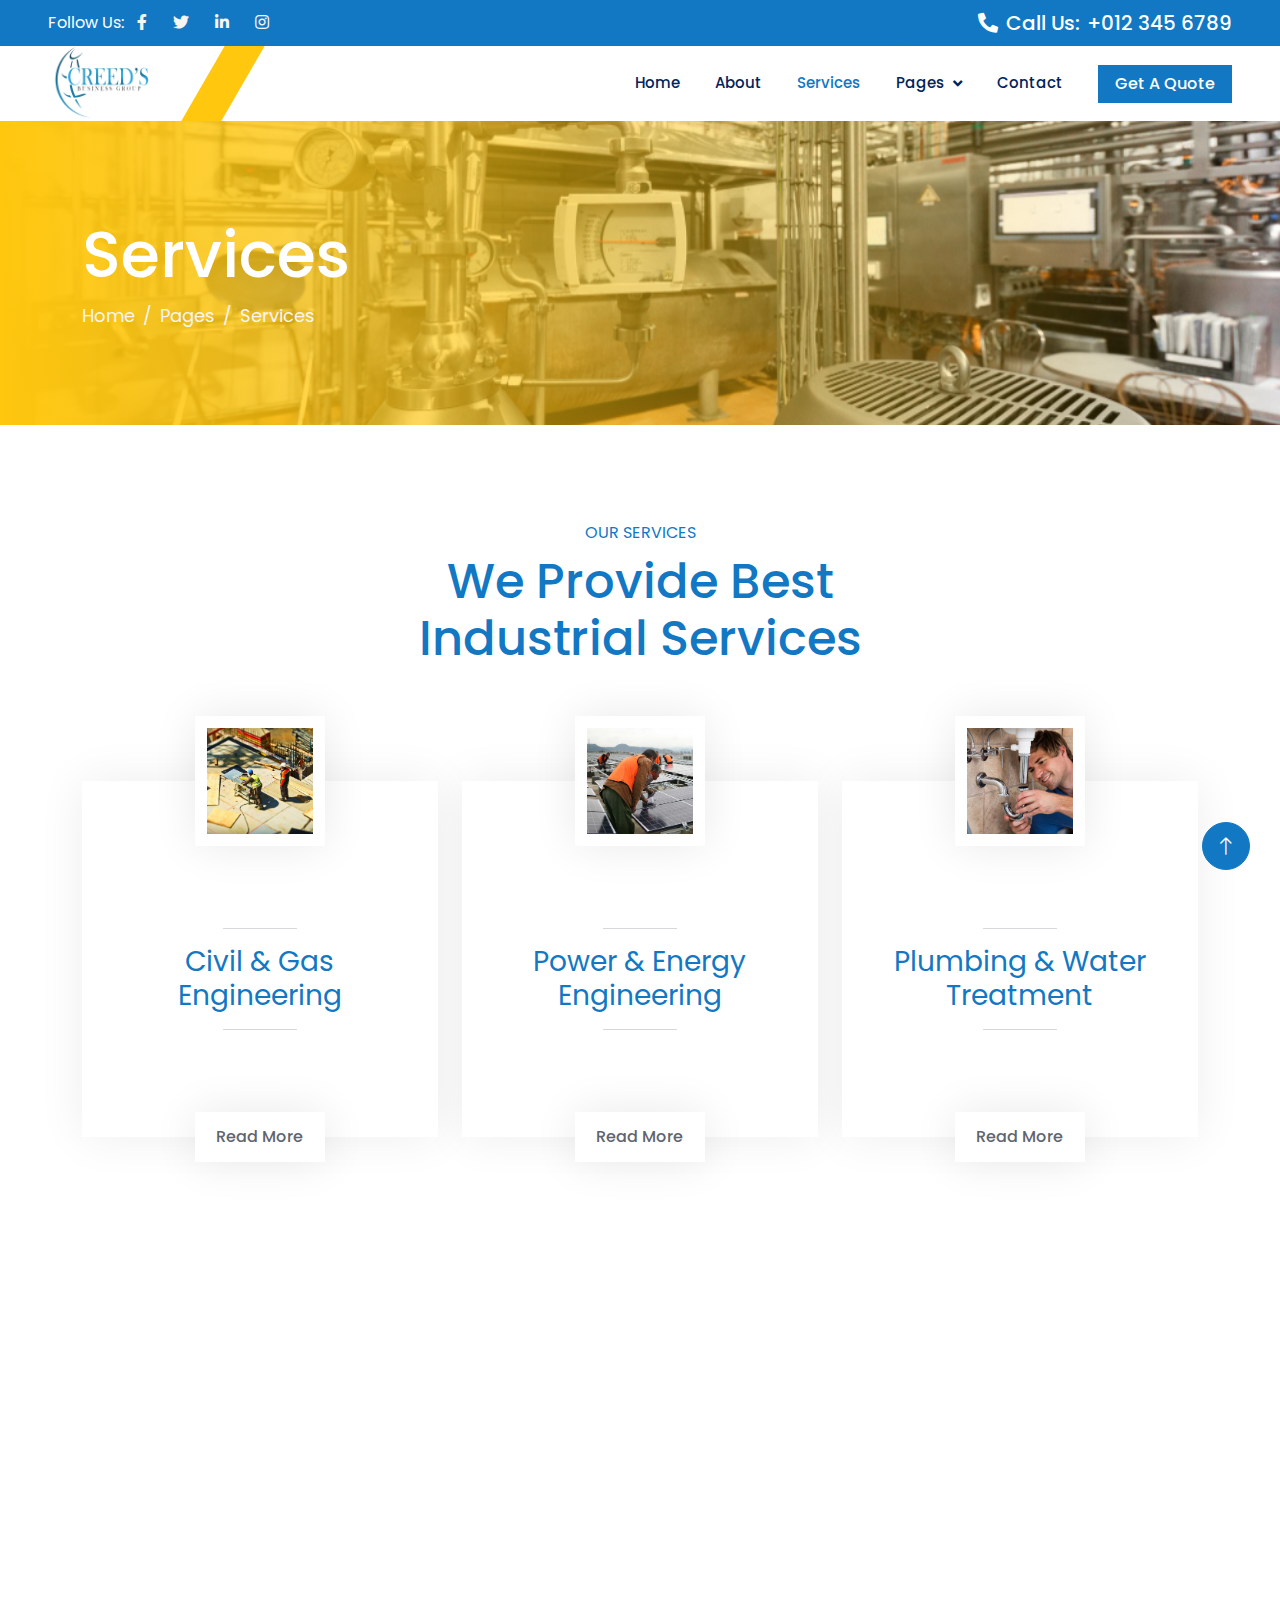
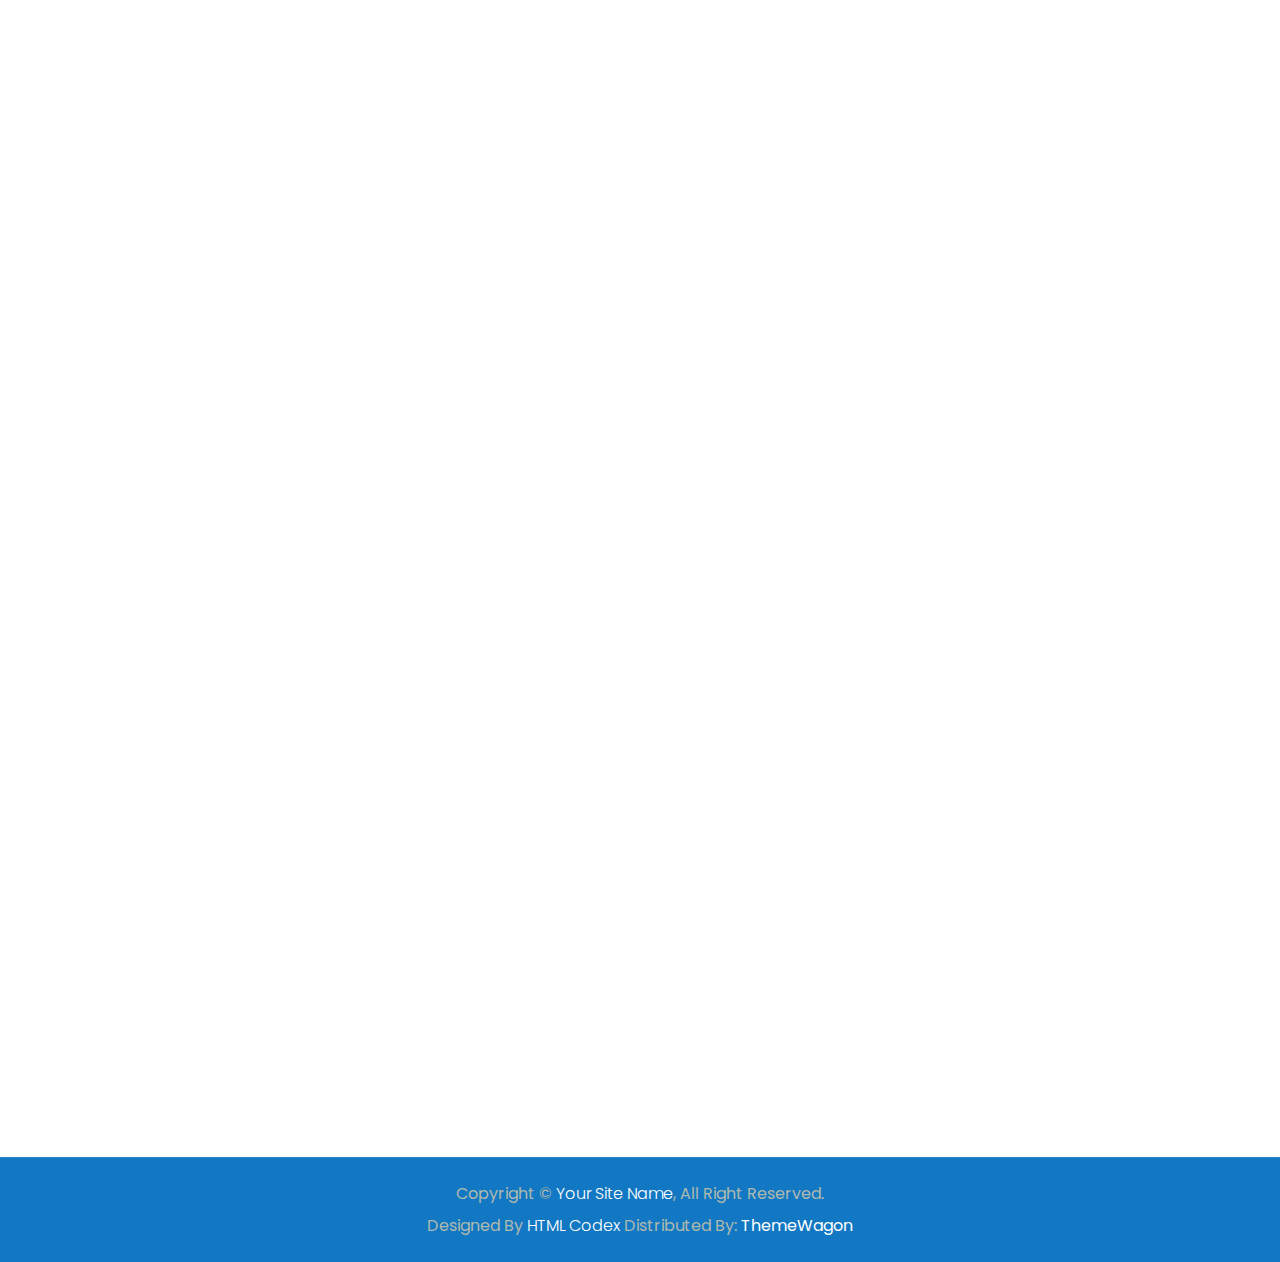
<file: service.html>
<!DOCTYPE html>
<html lang="en">

<head>
    <meta charset="utf-8">
    <title>Industro - Industrial HTML Template</title>
    <meta content="width=device-width, initial-scale=1.0" name="viewport">
    <meta content="" name="keywords">
    <meta content="" name="description">

    <!-- Favicon -->
    <link href="img/favicon.ico" rel="icon">
    <link href="img/favicon.png" rel="apple-touch-icon">

    <!-- Google Web Fonts -->
    <link rel="preconnect" href="https://fonts.googleapis.com">
    <link rel="preconnect" href="https://fonts.gstatic.com" crossorigin>
    <link
        href="https://fonts.googleapis.com/css2?family=Open+Sans:wght@400;500;600&family=Rubik:wght@500;600;700&display=swap"
        rel="stylesheet">
    <link href="https://fonts.googleapis.com/css?family=Open+Sans:300,300i,400,400i,600,600i,700,700i|Roboto:300,300i,400,400i,500,500i,600,600i,700,700i|Poppins:300,300i,400,400i,500,500i,600,600i,700,700i" rel="stylesheet">

    <!-- Icon Font Stylesheet -->
    <link href="https://cdnjs.cloudflare.com/ajax/libs/font-awesome/5.10.0/css/all.min.css" rel="stylesheet">
    <link href="https://cdn.jsdelivr.net/npm/bootstrap-icons@1.4.1/font/bootstrap-icons.css" rel="stylesheet">

    <!-- Libraries Stylesheet -->
    <link href="lib/animate/animate.min.css" rel="stylesheet">
    <link href="lib/owlcarousel/assets/owl.carousel.min.css" rel="stylesheet">

    <!-- Customized Bootstrap Stylesheet -->
    <link href="css/bootstrap.min.css" rel="stylesheet">

    <!-- Template Stylesheet -->
    <link href="css/style.css" rel="stylesheet">
</head>

<body>
    <!-- Spinner Start -->
    <div id="spinner"
        class="show bg-white position-fixed translate-middle w-100 vh-100 top-50 start-50 d-flex align-items-center justify-content-center">
        <div class="spinner-border text-primary" role="status" style="width: 3rem; height: 3rem;"></div>
    </div>
    <!-- Spinner End -->


    <!-- Topbar Start -->
    <div class="container-fluid bg-dark px-0">
        <div class="row g-0 d-none d-lg-flex">
            <div class="col-lg-6 ps-5 text-start">
                <div class="h-100 d-inline-flex align-items-center text-white">
                    <span>Follow Us:</span>
                    <a class="btn btn-link text-light" href=""><i class="fab fa-facebook-f"></i></a>
                    <a class="btn btn-link text-light" href=""><i class="fab fa-twitter"></i></a>
                    <a class="btn btn-link text-light" href=""><i class="fab fa-linkedin-in"></i></a>
                    <a class="btn btn-link text-light" href=""><i class="fab fa-instagram"></i></a>
                </div>
            </div>
            <div class="col-lg-6 text-end">
                <div class="h-100 topbar-right d-inline-flex align-items-center text-white py-2 px-5">
                    <span class="fs-5 fw-bold me-2"><i class="fa fa-phone-alt me-2"></i>Call Us:</span>
                    <span class="fs-5 fw-bold">+012 345 6789</span>
                </div>
            </div>
        </div>
    </div>
    <!-- Topbar End -->


    <!-- Navbar Start -->
    <nav class="navbar navbar-expand-lg bg-white navbar-light sticky-top py-0 pe-5">
        <a href="index.html" class="navbar-brand ps-5 me-0">
            <img src="img/logo-creeds.png" alt="Bootstrap" width="120">
        </a>
        <button type="button" class="navbar-toggler me-0" data-bs-toggle="collapse" data-bs-target="#navbarCollapse">
            <span class="navbar-toggler-icon"></span>
        </button>
        <div class="collapse navbar-collapse" id="navbarCollapse">
            <div class="navbar-nav ms-auto p-4 p-lg-0">
                <a href="index.html" class="nav-item nav-link">Home</a>
                <a href="about.html" class="nav-item nav-link">About</a>
                <a href="service.html" class="nav-item nav-link active">Services</a>
                <div class="nav-item dropdown">
                    <a href="#" class="nav-link dropdown-toggle" data-bs-toggle="dropdown">Pages</a>
                    <div class="dropdown-menu bg-light m-0">
                        <a href="project.html" class="dropdown-item">Projects</a>
                        <a href="feature.html" class="dropdown-item">Features</a>
                        <a href="team.html" class="dropdown-item">Our Team</a>
                        <a href="testimonial.html" class="dropdown-item">Testimonial</a>
                        <a href="404.html" class="dropdown-item">404 Page</a>
                    </div>
                </div>
                <a href="contact.html" class="nav-item nav-link">Contact</a>
            </div>
            <a href="" class="btn btn-primary px-3 d-none d-lg-block">Get A Quote</a>
        </div>
    </nav>
    <!-- Navbar End -->


    <!-- Page Header Start -->
    <div class="container-fluid page-header py-5 mb-5 wow fadeIn" data-wow-delay="0.1s">
        <div class="container py-5">
            <h1 class="display-3 text-white animated slideInRight">Services</h1>
            <nav aria-label="breadcrumb">
                <ol class="breadcrumb animated slideInRight mb-0">
                    <li class="breadcrumb-item"><a href="#">Home</a></li>
                    <li class="breadcrumb-item"><a href="#">Pages</a></li>
                    <li class="breadcrumb-item active" aria-current="page">Services</li>
                </ol>
            </nav>
        </div>
    </div>
    <!-- Page Header End -->


    <!-- Service Start -->
    <div class="container-xxl py-5">
        <div class="container">
            <div class="text-center mx-auto pb-4 wow fadeInUp" data-wow-delay="0.1s" style="max-width: 600px;">
                <p class="fw-medium text-uppercase text-primary mb-2">Our Services</p>
                <h1 class="display-5 mb-4">We Provide Best Industrial Services</h1>
            </div>
            <div class="row gy-5 gx-4">
                <div class="col-md-6 col-lg-4 wow fadeInUp" data-wow-delay="0.1s">
                    <div class="service-item">
                        <img class="img-fluid" src="img/service-1.jpg" alt="">
                        <div class="service-img">
                            <img class="img-fluid" src="img/service-1.jpg" alt="">
                        </div>
                        <div class="service-detail">
                            <div class="service-title">
                                <hr class="w-25">
                                <h3 class="mb-0">Civil & Gas Engineering</h3>
                                <hr class="w-25">
                            </div>
                            <div class="service-text">
                                <p class="text-white mb-0">Erat ipsum justo amet duo et elitr dolor, est duo duo eos
                                    lorem sed diam stet diam sed stet.</p>
                            </div>
                        </div>
                        <a class="btn btn-light" href="">Read More</a>
                    </div>
                </div>
                <div class="col-md-6 col-lg-4 wow fadeInUp" data-wow-delay="0.3s">
                    <div class="service-item">
                        <img class="img-fluid" src="img/service-2.jpg" alt="">
                        <div class="service-img">
                            <img class="img-fluid" src="img/service-2.jpg" alt="">
                        </div>
                        <div class="service-detail">
                            <div class="service-title">
                                <hr class="w-25">
                                <h3 class="mb-0">Power & Energy Engineering</h3>
                                <hr class="w-25">
                            </div>
                            <div class="service-text">
                                <p class="text-white mb-0">Erat ipsum justo amet duo et elitr dolor, est duo duo eos
                                    lorem sed diam stet diam sed stet.</p>
                            </div>
                        </div>
                        <a class="btn btn-light" href="">Read More</a>
                    </div>
                </div>
                <div class="col-md-6 col-lg-4 wow fadeInUp" data-wow-delay="0.5s">
                    <div class="service-item">
                        <img class="img-fluid" src="img/service-3.jpg" alt="">
                        <div class="service-img">
                            <img class="img-fluid" src="img/service-3.jpg" alt="">
                        </div>
                        <div class="service-detail">
                            <div class="service-title">
                                <hr class="w-25">
                                <h3 class="mb-0">Plumbing & Water Treatment</h3>
                                <hr class="w-25">
                            </div>
                            <div class="service-text">
                                <p class="text-white mb-0">Erat ipsum justo amet duo et elitr dolor, est duo duo eos
                                    lorem sed diam stet diam sed stet.</p>
                            </div>
                        </div>
                        <a class="btn btn-light" href="">Read More</a>
                    </div>
                </div>
                <div class="col-md-6 col-lg-4 wow fadeInUp" data-wow-delay="0.1s">
                    <div class="service-item">
                        <img class="img-fluid" src="img/service-1.jpg" alt="">
                        <div class="service-img">
                            <img class="img-fluid" src="img/service-1.jpg" alt="">
                        </div>
                        <div class="service-detail">
                            <div class="service-title">
                                <hr class="w-25">
                                <h3 class="mb-0">Civil & Gas Engineering</h3>
                                <hr class="w-25">
                            </div>
                            <div class="service-text">
                                <p class="text-white mb-0">Erat ipsum justo amet duo et elitr dolor, est duo duo eos
                                    lorem sed diam stet diam sed stet.</p>
                            </div>
                        </div>
                        <a class="btn btn-light" href="">Read More</a>
                    </div>
                </div>
                <div class="col-md-6 col-lg-4 wow fadeInUp" data-wow-delay="0.3s">
                    <div class="service-item">
                        <img class="img-fluid" src="img/service-2.jpg" alt="">
                        <div class="service-img">
                            <img class="img-fluid" src="img/service-2.jpg" alt="">
                        </div>
                        <div class="service-detail">
                            <div class="service-title">
                                <hr class="w-25">
                                <h3 class="mb-0">Power & Energy Engineering</h3>
                                <hr class="w-25">
                            </div>
                            <div class="service-text">
                                <p class="text-white mb-0">Erat ipsum justo amet duo et elitr dolor, est duo duo eos
                                    lorem sed diam stet diam sed stet.</p>
                            </div>
                        </div>
                        <a class="btn btn-light" href="">Read More</a>
                    </div>
                </div>
                <div class="col-md-6 col-lg-4 wow fadeInUp" data-wow-delay="0.5s">
                    <div class="service-item">
                        <img class="img-fluid" src="img/service-3.jpg" alt="">
                        <div class="service-img">
                            <img class="img-fluid" src="img/service-3.jpg" alt="">
                        </div>
                        <div class="service-detail">
                            <div class="service-title">
                                <hr class="w-25">
                                <h3 class="mb-0">Plumbing & Water Treatment</h3>
                                <hr class="w-25">
                            </div>
                            <div class="service-text">
                                <p class="text-white mb-0">Erat ipsum justo amet duo et elitr dolor, est duo duo eos
                                    lorem sed diam stet diam sed stet.</p>
                            </div>
                        </div>
                        <a class="btn btn-light" href="">Read More</a>
                    </div>
                </div>
            </div>
        </div>
    </div>
    <!-- Service End -->


    <!-- Testimonial Start -->
    <div class="container-xxl py-5">
        <div class="container">
            <div class="text-center mx-auto wow fadeInUp" data-wow-delay="0.1s" style="max-width: 600px;">
                <p class="fw-medium text-uppercase text-primary mb-2">Testimonial</p>
                <h1 class="display-5 mb-5">What Our Clients Say!</h1>
            </div>
            <div class="owl-carousel testimonial-carousel wow fadeInUp" data-wow-delay="0.1s">
                <div class="testimonial-item text-center">
                    <div class="testimonial-img position-relative">
                        <img class="img-fluid rounded-circle mx-auto mb-5" src="img/testimonial-1.jpg">
                        <div class="btn-square bg-primary rounded-circle">
                            <i class="fa fa-quote-left text-white"></i>
                        </div>
                    </div>
                    <div class="testimonial-text text-center rounded p-4">
                        <p>Clita clita tempor justo dolor ipsum amet kasd amet duo justo duo duo labore sed sed. Magna
                            ut diam sit et amet stet eos sed clita erat magna elitr erat sit sit erat at rebum justo sea
                            clita.</p>
                        <h5 class="mb-1">Client Name</h5>
                        <span class="fst-italic">Profession</span>
                    </div>
                </div>
                <div class="testimonial-item text-center">
                    <div class="testimonial-img position-relative">
                        <img class="img-fluid rounded-circle mx-auto mb-5" src="img/testimonial-2.jpg">
                        <div class="btn-square bg-primary rounded-circle">
                            <i class="fa fa-quote-left text-white"></i>
                        </div>
                    </div>
                    <div class="testimonial-text text-center rounded p-4">
                        <p>Clita clita tempor justo dolor ipsum amet kasd amet duo justo duo duo labore sed sed. Magna
                            ut diam sit et amet stet eos sed clita erat magna elitr erat sit sit erat at rebum justo sea
                            clita.</p>
                        <h5 class="mb-1">Client Name</h5>
                        <span class="fst-italic">Profession</span>
                    </div>
                </div>
                <div class="testimonial-item text-center">
                    <div class="testimonial-img position-relative">
                        <img class="img-fluid rounded-circle mx-auto mb-5" src="img/testimonial-3.jpg">
                        <div class="btn-square bg-primary rounded-circle">
                            <i class="fa fa-quote-left text-white"></i>
                        </div>
                    </div>
                    <div class="testimonial-text text-center rounded p-4">
                        <p>Clita clita tempor justo dolor ipsum amet kasd amet duo justo duo duo labore sed sed. Magna
                            ut diam sit et amet stet eos sed clita erat magna elitr erat sit sit erat at rebum justo sea
                            clita.</p>
                        <h5 class="mb-1">Client Name</h5>
                        <span class="fst-italic">Profession</span>
                    </div>
                </div>
            </div>
        </div>
    </div>
    <!-- Testimonial End -->


    <!-- Footer Start -->
    <div class="container-fluid bg-dark footer mt-5 py-5 wow fadeIn" data-wow-delay="0.1s">
        <div class="container py-5">
            <div class="row g-5">
                <div class="col-lg-3 col-md-6">
                    <h5 class="text-white mb-4">Our Office</h5>
                    <p class="mb-2"><i class="fa fa-map-marker-alt me-3"></i>123 Street, New York, USA</p>
                    <p class="mb-2"><i class="fa fa-phone-alt me-3"></i>+012 345 67890</p>
                    <p class="mb-2"><i class="fa fa-envelope me-3"></i>info@example.com</p>
                    <div class="d-flex pt-3">
                        <a class="btn btn-square btn-primary rounded-circle me-2" href=""><i
                                class="fab fa-twitter"></i></a>
                        <a class="btn btn-square btn-primary rounded-circle me-2" href=""><i
                                class="fab fa-facebook-f"></i></a>
                        <a class="btn btn-square btn-primary rounded-circle me-2" href=""><i
                                class="fab fa-youtube"></i></a>
                        <a class="btn btn-square btn-primary rounded-circle me-2" href=""><i
                                class="fab fa-linkedin-in"></i></a>
                    </div>
                </div>
                <div class="col-lg-3 col-md-6">
                    <h5 class="text-white mb-4">Quick Links</h5>
                    <a class="btn btn-link" href="">About Us</a>
                    <a class="btn btn-link" href="">Contact Us</a>
                    <a class="btn btn-link" href="">Our Services</a>
                    <a class="btn btn-link" href="">Terms & Condition</a>
                    <a class="btn btn-link" href="">Support</a>
                </div>
                <div class="col-lg-3 col-md-6">
                    <h5 class="text-white mb-4">Business Hours</h5>
                    <p class="mb-1">Monday - Friday</p>
                    <h6 class="text-light">09:00 am - 07:00 pm</h6>
                    <p class="mb-1">Saturday</p>
                    <h6 class="text-light">09:00 am - 12:00 pm</h6>
                    <p class="mb-1">Sunday</p>
                    <h6 class="text-light">Closed</h6>
                </div>
                <div class="col-lg-3 col-md-6">
                    <h5 class="text-white mb-4">Newsletter</h5>
                    <p>Dolor amet sit justo amet elitr clita ipsum elitr est.</p>
                    <div class="position-relative w-100">
                        <input class="form-control bg-transparent w-100 py-3 ps-4 pe-5" type="text"
                            placeholder="Your email">
                        <button type="button"
                            class="btn btn-primary py-2 position-absolute top-0 end-0 mt-2 me-2">SignUp</button>
                    </div>
                </div>
            </div>
        </div>
    </div>
    <!-- Footer End -->


    <!-- Copyright Start -->
    <div class="container-fluid copyright bg-dark py-4">
        <div class="container text-center">
            <p class="mb-2">Copyright &copy; <a class="fw-semi-bold" href="#">Your Site Name</a>, All Right Reserved.
            </p>
            <!--/*** This template is free as long as you keep the footer author’s credit link/attribution link/backlink. If you'd like to use the template without the footer author’s credit link/attribution link/backlink, you can purchase the Credit Removal License from "https://htmlcodex.com/credit-removal". Thank you for your support. ***/-->
            <p class="mb-0">Designed By <a class="fw-semi-bold" href="https://htmlcodex.com">HTML Codex</a> Distributed
                By: <a href="https://themewagon.com">ThemeWagon</a> </p>
        </div>
    </div>
    <!-- Copyright End -->


    <!-- Back to Top -->
    <a href="#" class="btn btn-lg btn-primary btn-lg-square rounded-circle back-to-top"><i
            class="bi bi-arrow-up"></i></a>


    <!-- JavaScript Libraries -->
    <script src="https://code.jquery.com/jquery-3.4.1.min.js"></script>
    <script src="https://cdn.jsdelivr.net/npm/bootstrap@5.0.0/dist/js/bootstrap.bundle.min.js"></script>
    <script src="lib/wow/wow.min.js"></script>
    <script src="lib/easing/easing.min.js"></script>
    <script src="lib/waypoints/waypoints.min.js"></script>
    <script src="lib/owlcarousel/owl.carousel.min.js"></script>
    <script src="lib/counterup/counterup.min.js"></script>

    <!-- Template Javascript -->
    <script src="js/main.js"></script>
</body>

</html>
</file>
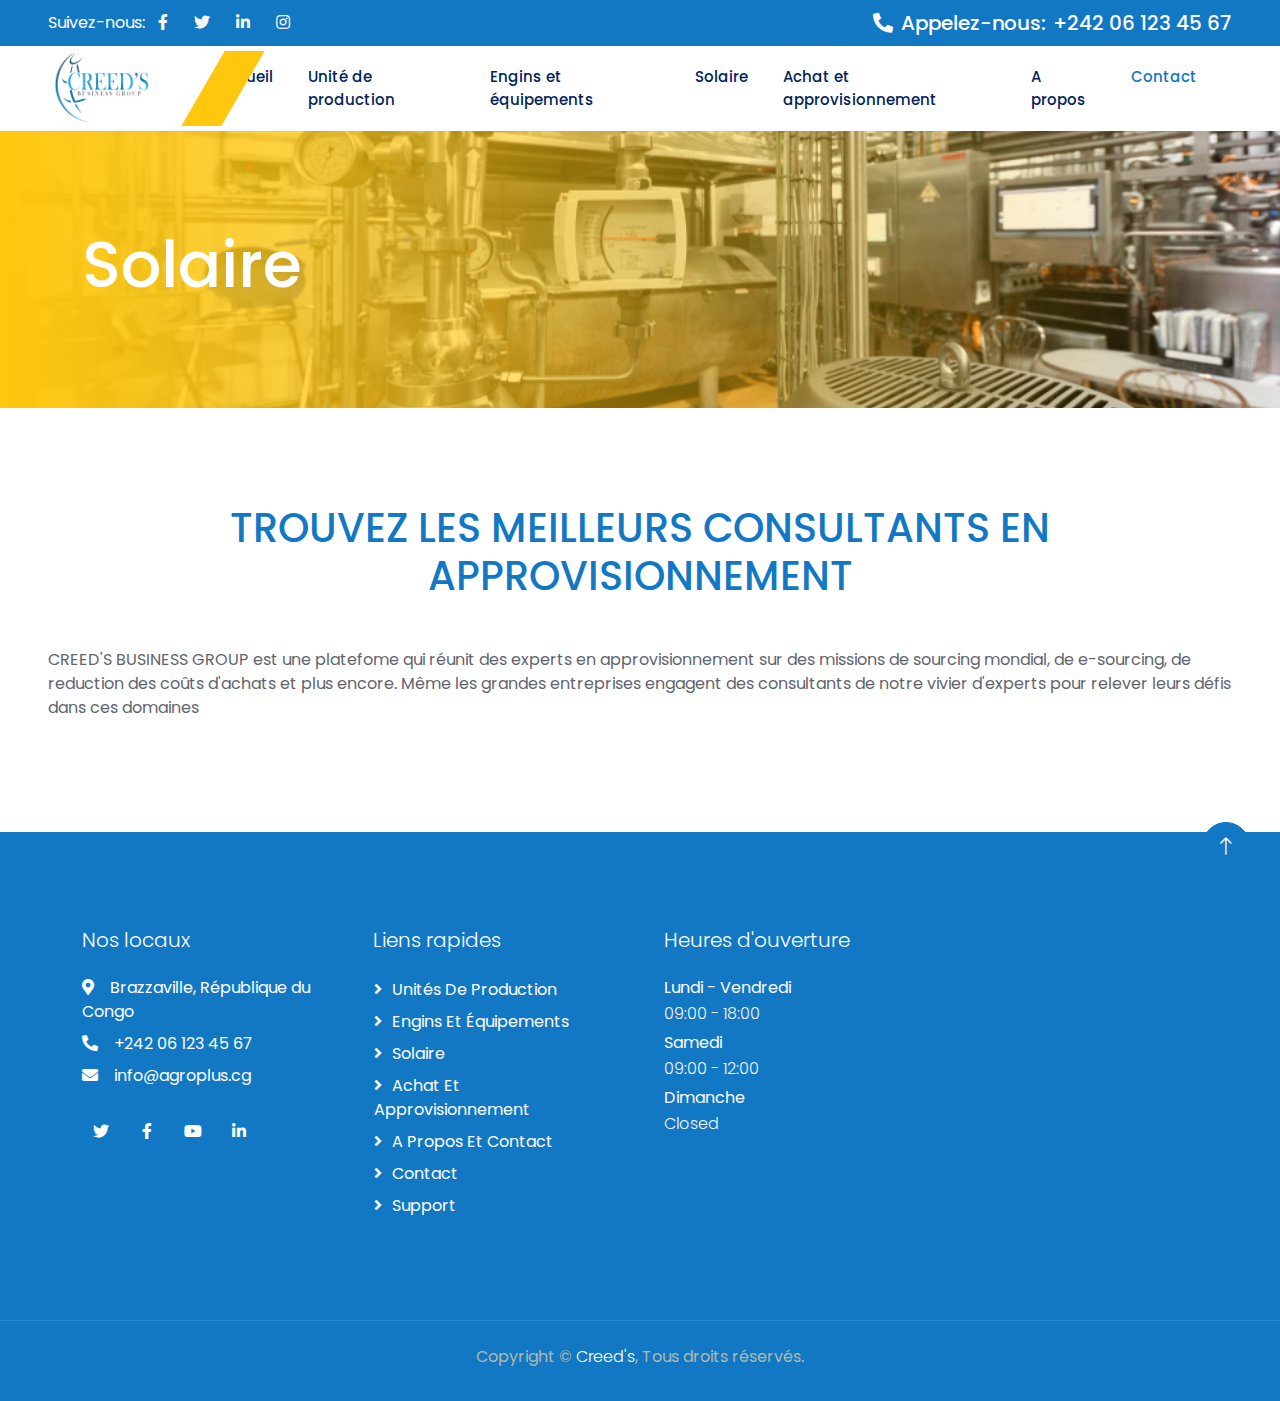
<file: solaire.html>
<!DOCTYPE html>
<html lang="fr">

<head>
    <meta charset="utf-8">
    <title>Solaire - Creed's</title>
    <meta content="width=device-width, initial-scale=1.0" name="viewport">
    <meta content="" name="keywords">
    <meta content="" name="description">

    <!-- Favicon -->
    <link href="img/favicon.png" rel="icon">
    <link href="img/favicon.png" rel="apple-touch-icon">

    <!-- Google Web Fonts -->
    <link rel="preconnect" href="https://fonts.googleapis.com">
    <link rel="preconnect" href="https://fonts.gstatic.com" crossorigin>
    <link
        href="https://fonts.googleapis.com/css2?family=Open+Sans:wght@400;500;600&family=Rubik:wght@500;600;700&display=swap"
        rel="stylesheet">
        <link href="https://fonts.googleapis.com/css?family=Open+Sans:300,300i,400,400i,600,600i,700,700i|Roboto:300,300i,400,400i,500,500i,600,600i,700,700i|Poppins:300,300i,400,400i,500,500i,600,600i,700,700i" rel="stylesheet">
    <!-- Icon Font Stylesheet -->
    <link href="https://cdnjs.cloudflare.com/ajax/libs/font-awesome/5.10.0/css/all.min.css" rel="stylesheet">
    <link href="https://cdn.jsdelivr.net/npm/bootstrap-icons@1.4.1/font/bootstrap-icons.css" rel="stylesheet">

    <!-- Libraries Stylesheet -->
    <link href="lib/animate/animate.min.css" rel="stylesheet">
    <link href="lib/owlcarousel/assets/owl.carousel.min.css" rel="stylesheet">

    <!-- Customized Bootstrap Stylesheet -->
    <link href="css/bootstrap.min.css" rel="stylesheet">

    <!-- Template Stylesheet -->
    <link href="css/style.css" rel="stylesheet">
</head>

<body>
    <!-- Spinner Start -->
    <div id="spinner"
        class="show bg-white position-fixed translate-middle w-100 vh-100 top-50 start-50 d-flex align-items-center justify-content-center">
        <div class="spinner-border text-primary" role="status" style="width: 3rem; height: 3rem;"></div>
    </div>
    <!-- Spinner End -->


    <!-- Topbar Start -->
    <div class="container-fluid bg-dark px-0">
        <div class="row g-0 d-none d-lg-flex">
            <div class="col-lg-6 ps-5 text-start">
                <div class="h-100 d-inline-flex align-items-center text-white">
                    <span>Suivez-nous:</span>
                    <a class="btn btn-link text-light" href=""><i class="fab fa-facebook-f"></i></a>
                    <a class="btn btn-link text-light" href=""><i class="fab fa-twitter"></i></a>
                    <a class="btn btn-link text-light" href=""><i class="fab fa-linkedin-in"></i></a>
                    <a class="btn btn-link text-light" href=""><i class="fab fa-instagram"></i></a>
                </div>
            </div>
            <div class="col-lg-6 text-end">
                <div class="h-100 topbar-right d-inline-flex align-items-center text-white py-2 px-5">
                    <span class="fs-5 fw-bold me-2"><i class="fa fa-phone-alt me-2"></i>Appelez-nous:</span>
                    <span class="fs-5 fw-bold">+242 06 123 45 67</span>
                </div>
            </div>
        </div>
    </div>
    <!-- Topbar End -->


    <!-- Navbar Start -->
    <nav class="navbar navbar-expand-lg bg-white navbar-light sticky-top py-0 pe-5">
        <a href="index.html" class="navbar-brand ps-5 me-0">
            <img src="img/logo-creeds.png" alt="Bootstrap" width="120">
        </a>
        <button type="button" class="navbar-toggler me-0" data-bs-toggle="collapse" data-bs-target="#navbarCollapse">
            <span class="navbar-toggler-icon"></span>
        </button>
        <div class="collapse navbar-collapse" id="navbarCollapse">
            <div class="navbar-nav ms-auto p-4 p-lg-0">
                <a href="index.html" class="nav-item nav-link ">Accueil</a>
                <a href="unite_production.html" class="nav-item nav-link">Unité de production</a>
                <a href="engins_equip.html" class="nav-item nav-link">Engins et équipements</a>
                <a href="solaire.html" class="nav-item nav-link">Solaire</a>
                <a href="achat_app.html" class="nav-item nav-link">Achat et approvisionnement</a>
                <a href="about.html" class="nav-item nav-link">A propos</a>
                <a href="contact.html" class="nav-item nav-link active">Contact</a>
            </div>
        </div>
    </nav>
    <!-- Navbar End -->


    <!-- Page Header Start -->
    <div class="container-fluid page-header py-5 mb-5 wow fadeIn" data-wow-delay="0.1s">
        <div class="container py-5">
            <h1 class="display-3 text-white animated slideInRight">Solaire</h1>
        </div>
    </div>
    <!-- Page Header End -->

    <div class="container-fluid p-5">
        <h1 class="text-primary fw-bold m-auto mb-5 text-center text-uppercase">Trouvez les meilleurs consultants en approvisionnement</h1>
        <p>CREED'S BUSINESS GROUP est une platefome qui réunit des experts en approvisionnement sur des missions de sourcing mondial, de e-sourcing, de reduction des coûts d'achats et plus encore. Même les grandes entreprises engagent des consultants de notre vivier d'experts pour relever leurs défis dans ces domaines</p>
    </div>

    <!-- Footer Start -->
    <div class="container-fluid bg-dark footer mt-5 py-5 wow fadeIn" data-wow-delay="0.1s">
        <div class="container py-5">
            <div class="row g-5">
                <div class="col-lg-3 col-md-6">
                    <h5 class="text-white mb-4">Nos locaux</h5>
                    <p class="mb-2"><i class="fa fa-map-marker-alt me-3"></i>Brazzaville, République du Congo</p>
                    <p class="mb-2"><i class="fa fa-phone-alt me-3"></i>+242 06 123 45 67</p>
                    <p class="mb-2"><i class="fa fa-envelope me-3"></i>info@agroplus.cg</p>
                    <div class="d-flex pt-3">
                        <a class="btn btn-square btn-primary rounded-circle me-2" href=""><i
                                class="fab fa-twitter"></i></a>
                        <a class="btn btn-square btn-primary rounded-circle me-2" href=""><i
                                class="fab fa-facebook-f"></i></a>
                        <a class="btn btn-square btn-primary rounded-circle me-2" href=""><i
                                class="fab fa-youtube"></i></a>
                        <a class="btn btn-square btn-primary rounded-circle me-2" href=""><i
                                class="fab fa-linkedin-in"></i></a>
                    </div>
                </div>
                <div class="col-lg-3 col-md-6">
                    <h5 class="text-white mb-4">Liens rapides</h5>
                    <a class="btn btn-link" href="">Unités de production</a>
                    <a class="btn btn-link" href="">Engins et équipements</a>
                    <a class="btn btn-link" href="">Solaire</a>
                    <a class="btn btn-link" href="">Achat et approvisionnement</a>
                    <a class="btn btn-link" href="">A propos et Contact</a>
                    <a class="btn btn-link" href="">Contact</a>
                    <a class="btn btn-link" href="">Support</a>
                </div>
                <div class="col-lg-3 col-md-6">
                    <h5 class="text-white mb-4">Heures d'ouverture</h5>
                    <p class="mb-1">Lundi - Vendredi</p>
                    <h6 class="text-light">09:00 - 18:00</h6>
                    <p class="mb-1">Samedi</p>
                    <h6 class="text-light">09:00 - 12:00</h6>
                    <p class="mb-1">Dimanche</p>
                    <h6 class="text-light">Closed</h6>
                </div>
            </div>
        </div>
    </div>
    <!-- Footer End -->


    <!-- Copyright Start -->
    <div class="container-fluid copyright bg-dark py-4">
        <div class="container text-center">
            <p class="mb-2">Copyright &copy; <a class="fw-semi-bold" href="#">Creed's</a>, Tous droits réservés.
            </p>
        </div>
    </div>
    <!-- Copyright End -->


    <!-- Back to Top -->
    <a href="#" class="btn btn-lg btn-primary btn-lg-square rounded-circle back-to-top"><i
            class="bi bi-arrow-up"></i></a>


    <!-- JavaScript Libraries -->
    <script src="https://code.jquery.com/jquery-3.4.1.min.js"></script>
    <script src="https://cdn.jsdelivr.net/npm/bootstrap@5.0.0/dist/js/bootstrap.bundle.min.js"></script>
    <script src="lib/wow/wow.min.js"></script>
    <script src="lib/easing/easing.min.js"></script>
    <script src="lib/waypoints/waypoints.min.js"></script>
    <script src="lib/owlcarousel/owl.carousel.min.js"></script>
    <script src="lib/counterup/counterup.min.js"></script>

    <!-- Template Javascript -->
    <script src="js/main.js"></script>
</body>

</html>
</file>
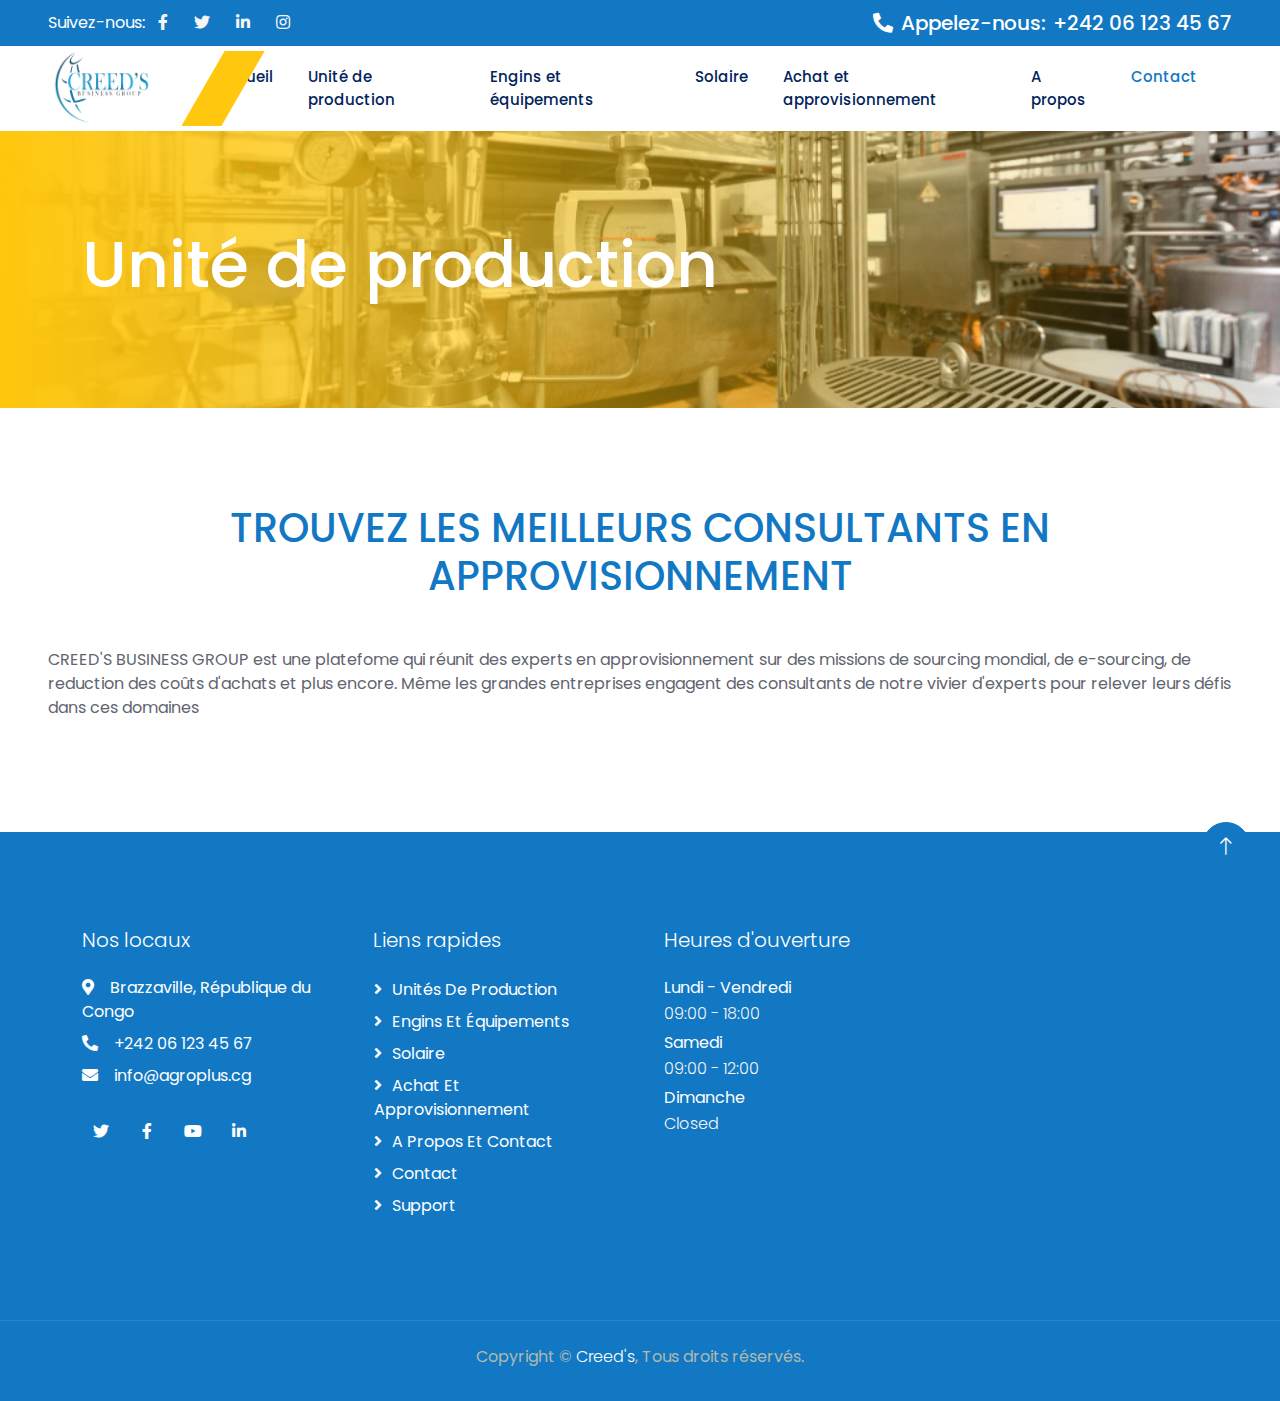
<file: unite_production.html>
<!DOCTYPE html>
<html lang="en">

<head>
    <meta charset="utf-8">
    <title>Unité de production - Creed's</title>
    <meta content="width=device-width, initial-scale=1.0" name="viewport">
    <meta content="" name="keywords">
    <meta content="" name="description">

    <!-- Favicon -->
    <link href="img/favicon.ico" rel="icon">
    <link href="img/favicon.png" rel="apple-touch-icon">

    <!-- Google Web Fonts -->
    <link rel="preconnect" href="https://fonts.googleapis.com">
    <link rel="preconnect" href="https://fonts.gstatic.com" crossorigin>
    <link
        href="https://fonts.googleapis.com/css2?family=Open+Sans:wght@400;500;600&family=Rubik:wght@500;600;700&display=swap"
        rel="stylesheet">
    <link href="https://fonts.googleapis.com/css?family=Open+Sans:300,300i,400,400i,600,600i,700,700i|Roboto:300,300i,400,400i,500,500i,600,600i,700,700i|Poppins:300,300i,400,400i,500,500i,600,600i,700,700i" rel="stylesheet">
    
    <!-- Icon Font Stylesheet -->
    <link href="https://cdnjs.cloudflare.com/ajax/libs/font-awesome/5.10.0/css/all.min.css" rel="stylesheet">
    <link href="https://cdn.jsdelivr.net/npm/bootstrap-icons@1.4.1/font/bootstrap-icons.css" rel="stylesheet">

    <!-- Libraries Stylesheet -->
    <link href="lib/animate/animate.min.css" rel="stylesheet">
    <link href="lib/owlcarousel/assets/owl.carousel.min.css" rel="stylesheet">

    <!-- Customized Bootstrap Stylesheet -->
    <link href="css/bootstrap.min.css" rel="stylesheet">

    <!-- Template Stylesheet -->
    <link href="css/style.css" rel="stylesheet">
</head>

<body>
    <!-- Spinner Start -->
    <div id="spinner"
        class="show bg-white position-fixed translate-middle w-100 vh-100 top-50 start-50 d-flex align-items-center justify-content-center">
        <div class="spinner-border text-primary" role="status" style="width: 3rem; height: 3rem;"></div>
    </div>
    <!-- Spinner End -->


    <!-- Topbar Start -->
    <div class="container-fluid bg-dark px-0">
        <div class="row g-0 d-none d-lg-flex">
            <div class="col-lg-6 ps-5 text-start">
                <div class="h-100 d-inline-flex align-items-center text-white">
                    <span>Suivez-nous:</span>
                    <a class="btn btn-link text-light" href=""><i class="fab fa-facebook-f"></i></a>
                    <a class="btn btn-link text-light" href=""><i class="fab fa-twitter"></i></a>
                    <a class="btn btn-link text-light" href=""><i class="fab fa-linkedin-in"></i></a>
                    <a class="btn btn-link text-light" href=""><i class="fab fa-instagram"></i></a>
                </div>
            </div>
            <div class="col-lg-6 text-end">
                <div class="h-100 topbar-right d-inline-flex align-items-center text-white py-2 px-5">
                    <span class="fs-5 fw-bold me-2"><i class="fa fa-phone-alt me-2"></i>Appelez-nous:</span>
                    <span class="fs-5 fw-bold">+242 06 123 45 67</span>
                </div>
            </div>
        </div>
    </div>
    <!-- Topbar End -->


    <!-- Navbar Start -->
    <nav class="navbar navbar-expand-lg bg-white navbar-light sticky-top py-0 pe-5">
        <a href="index.html" class="navbar-brand ps-5 me-0">
            <img src="img/logo-creeds.png" alt="Bootstrap" width="120">
        </a>
        <button type="button" class="navbar-toggler me-0" data-bs-toggle="collapse" data-bs-target="#navbarCollapse">
            <span class="navbar-toggler-icon"></span>
        </button>
        <div class="collapse navbar-collapse" id="navbarCollapse">
            <div class="navbar-nav ms-auto p-4 p-lg-0">
                <a href="index.html" class="nav-item nav-link ">Accueil</a>
                <a href="unite_production.html" class="nav-item nav-link">Unité de production</a>
                <a href="engins_equip.html" class="nav-item nav-link">Engins et équipements</a>
                <a href="solaire.html" class="nav-item nav-link">Solaire</a>
                <a href="achat_app.html" class="nav-item nav-link">Achat et approvisionnement</a>
                <a href="about.html" class="nav-item nav-link">A propos</a>
                <a href="contact.html" class="nav-item nav-link active">Contact</a>
            </div>
        </div>
    </nav>
    <!-- Navbar End -->


    <!-- Page Header Start -->
    <div class="container-fluid page-header py-5 mb-5 wow fadeIn" data-wow-delay="0.1s">
        <div class="container py-5">
            <h1 class="display-3 text-white animated slideInRight">Unité de production</h1>
        </div>
    </div>
    <!-- Page Header End -->

    <div class="container-fluid p-5">
        <h1 class="text-primary fw-bold m-auto mb-5 text-center text-uppercase">Trouvez les meilleurs consultants en approvisionnement</h1>
        <p>CREED'S BUSINESS GROUP est une platefome qui réunit des experts en approvisionnement sur des missions de sourcing mondial, de e-sourcing, de reduction des coûts d'achats et plus encore. Même les grandes entreprises engagent des consultants de notre vivier d'experts pour relever leurs défis dans ces domaines</p>
    </div>

    <!-- Footer Start -->
    <div class="container-fluid bg-dark footer mt-5 py-5 wow fadeIn" data-wow-delay="0.1s">
        <div class="container py-5">
            <div class="row g-5">
                <div class="col-lg-3 col-md-6">
                    <h5 class="text-white mb-4">Nos locaux</h5>
                    <p class="mb-2"><i class="fa fa-map-marker-alt me-3"></i>Brazzaville, République du Congo</p>
                    <p class="mb-2"><i class="fa fa-phone-alt me-3"></i>+242 06 123 45 67</p>
                    <p class="mb-2"><i class="fa fa-envelope me-3"></i>info@agroplus.cg</p>
                    <div class="d-flex pt-3">
                        <a class="btn btn-square btn-primary rounded-circle me-2" href=""><i
                                class="fab fa-twitter"></i></a>
                        <a class="btn btn-square btn-primary rounded-circle me-2" href=""><i
                                class="fab fa-facebook-f"></i></a>
                        <a class="btn btn-square btn-primary rounded-circle me-2" href=""><i
                                class="fab fa-youtube"></i></a>
                        <a class="btn btn-square btn-primary rounded-circle me-2" href=""><i
                                class="fab fa-linkedin-in"></i></a>
                    </div>
                </div>
                <div class="col-lg-3 col-md-6">
                    <h5 class="text-white mb-4">Liens rapides</h5>
                    <a class="btn btn-link" href="">Unités de production</a>
                    <a class="btn btn-link" href="">Engins et équipements</a>
                    <a class="btn btn-link" href="">Solaire</a>
                    <a class="btn btn-link" href="">Achat et approvisionnement</a>
                    <a class="btn btn-link" href="">A propos et Contact</a>
                    <a class="btn btn-link" href="">Contact</a>
                    <a class="btn btn-link" href="">Support</a>
                </div>
                <div class="col-lg-3 col-md-6">
                    <h5 class="text-white mb-4">Heures d'ouverture</h5>
                    <p class="mb-1">Lundi - Vendredi</p>
                    <h6 class="text-light">09:00 - 18:00</h6>
                    <p class="mb-1">Samedi</p>
                    <h6 class="text-light">09:00 - 12:00</h6>
                    <p class="mb-1">Dimanche</p>
                    <h6 class="text-light">Closed</h6>
                </div>
            </div>
        </div>
    </div>
    <!-- Footer End -->


    <!-- Copyright Start -->
    <div class="container-fluid copyright bg-dark py-4">
        <div class="container text-center">
            <p class="mb-2">Copyright &copy; <a class="fw-semi-bold" href="#">Creed's</a>, Tous droits réservés.
            </p>
        </div>
    </div>
    <!-- Copyright End -->


    <!-- Back to Top -->
    <a href="#" class="btn btn-lg btn-primary btn-lg-square rounded-circle back-to-top"><i
            class="bi bi-arrow-up"></i></a>


    <!-- JavaScript Libraries -->
    <script src="https://code.jquery.com/jquery-3.4.1.min.js"></script>
    <script src="https://cdn.jsdelivr.net/npm/bootstrap@5.0.0/dist/js/bootstrap.bundle.min.js"></script>
    <script src="lib/wow/wow.min.js"></script>
    <script src="lib/easing/easing.min.js"></script>
    <script src="lib/waypoints/waypoints.min.js"></script>
    <script src="lib/owlcarousel/owl.carousel.min.js"></script>
    <script src="lib/counterup/counterup.min.js"></script>

    <!-- Template Javascript -->
    <script src="js/main.js"></script>
</body>

</html>
</file>
<file: css/style.css>
/********** Template CSS **********/
:root {
    --primary: #1278C3;
    --secondary: #5F656F;
    --light: #F5F5F5;
    --dark: #02245B;
    --yellow : #FFC70E;
}

.back-to-top {
    position: fixed;
    display: none;
    right: 30px;
    bottom: 30px;
    z-index: 99;
}

h1,
h2,
.h1,
.h2,
.fw-bold {
    font-weight: 500 !important;
}

h3,
h4,
.h3,
.h4,
.fw-medium {
    font-weight: 400 !important;
}

h5,
h6,
.h5,
.h6,
.fw-semi-bold {
    font-weight: 300 !important;
}


/*** Spinner ***/
#spinner {
    opacity: 0;
    visibility: hidden;
    transition: opacity .5s ease-out, visibility 0s linear .5s;
    z-index: 99999;
}

#spinner.show {
    transition: opacity .5s ease-out, visibility 0s linear 0s;
    visibility: visible;
    opacity: 1;
}


/*** Button ***/
.btn {
    transition: .5s;
    font-weight: 500;
}

.btn-primary,
.btn-outline-primary:hover {
    color: #FFFFFF;
}

.btn-square {
    width: 38px;
    height: 38px;
}

.btn-sm-square {
    width: 32px;
    height: 32px;
}

.btn-lg-square {
    width: 48px;
    height: 48px;
}

.btn-square,
.btn-sm-square,
.btn-lg-square {
    padding: 0;
    display: flex;
    align-items: center;
    justify-content: center;
    font-weight: normal;
}


.topbar-right {
    position: relative;
    background: var(--primary);
}

.topbar-right::before {
    position: absolute;
    content: "";
    width: 30px;
    height: 100%;
    top: 0;
    left: -15px;
    transform: skewX(-30deg);
    background-color: var(--primary);
}


/*** Navbar ***/
.navbar.sticky-top {
    top: -100px;
    transition: .5s;
}

.navbar .navbar-brand {
    position: relative;
    padding-right: 50px;
    height: 75px;
    display: flex;
    align-items: center;
    /* background: var(--yellow); */
}

.navbar .navbar-brand::after {
    position: absolute;
    content: "";
    width: 40px;
    height: 100%;
    top: 0;
    right: -25px;
    transform: skewX(-30deg);
    background-color: var(--yellow);
}

.navbar .navbar-nav .nav-link {
    margin-right: 35px;
    padding: 20px 0;
    color: var(--dark);
    font-size: 15px;
    font-weight: 500;
    outline: none;
}

.navbar .navbar-nav .nav-link:hover,
.navbar .navbar-nav .nav-link.active {
    color: var(--primary);
}

.navbar .dropdown-toggle::after {
    border: none;
    content: "\f107";
    font-family: "Font Awesome 5 Free";
    font-weight: 900;
    vertical-align: middle;
    margin-left: 8px;
}

@media (max-width: 497px){
    .mar-to{
        margin-top: 10px;
    }
}

@media (max-width: 991.98px) {
    .navbar .navbar-nav .nav-link  {
        margin-right: 0;
        padding: 10px 0;
    }

    .navbar .navbar-nav {
        border-top: 1px solid #EEEEEE;
    }
}

@media (min-width: 992px) {
    .navbar .nav-item .dropdown-menu {
        display: block;
        border: none;
        margin-top: 0;
        top: 150%;
        opacity: 0;
        visibility: hidden;
        transition: .5s;
    }

    .navbar .nav-item:hover .dropdown-menu {
        top: 100%;
        visibility: visible;
        transition: .5s;
        opacity: 1;
    }
}


/*** Header ***/
.carousel-caption {
    top: 0;
    left: 0;
    right: 0;
    bottom: 0;
    display: flex;
    align-items: center;
    background:  rgba(2, 36, 91, 0.65);
    z-index: 1;
}


.carousel-control-prev,
.carousel-control-next {
    width: 15%;
}

.carousel-control-prev-icon,
.carousel-control-next-icon {
    width: 3.5rem;
    height: 3.5rem;
    background-color: var(--primary);
    border: 15px solid var(--primary);
    border-radius: 3.5rem;
}

#header-carousel .carousel-item {
        position: relative;
        max-height: 600px;
}

#header-carousel .carousel-item h1{
    text-transform: uppercase;
    font-weight: 600 !important;
}

@media (max-width: 768px) {
    #header-carousel .carousel-item {
        position: relative;
        min-height: 90vh;
    }
    
    #header-carousel .carousel-item img {
        position: absolute;
        width: 100%;
        height: 100%;
        object-fit: cover;
    }
}

.page-header {
    background: linear-gradient(to right, rgba(255, 199, 14,1) 0%, rgba(255, 199, 14, 0) 100%), url(../img/page-header.jpg) center center no-repeat;
    background-size: cover;
}

.page-header .breadcrumb-item+.breadcrumb-item::before {
    color: var(--light);
}

.page-header .breadcrumb-item,
.page-header .breadcrumb-item a {
    font-size: 18px;
    color: var(--light);
}


/*** Facts ***/
.facts {
    position: relative;
    margin: 6rem 0;
    background: rgba(255, 199, 14,.15);
}

.facts .border {
    border-color: rgba(255, 255, 255, .1) !important;
}


/*** Features ***/
.btn-play {
    position: absolute;
    top: 50%;
    right: -30px;
    transform: translateY(-50%);
    display: block;
    box-sizing: content-box;
    width: 16px;
    height: 26px;
    border-radius: 100%;
    border: none;
    outline: none !important;
    padding: 18px 20px 20px 28px;
    background: var(--primary);
}

@media (max-width: 992px) {
    .btn-play {
        left: 50%;
        right: auto;
        transform: translate(-50%, -50%);
    }
}

.btn-play:before {
    content: "";
    position: absolute;
    z-index: 0;
    left: 50%;
    top: 50%;
    transform: translateX(-50%) translateY(-50%);
    display: block;
    width: 60px;
    height: 60px;
    background: var(--primary);
    border-radius: 100%;
    animation: pulse-border 1500ms ease-out infinite;
}

.btn-play:after {
    content: "";
    position: absolute;
    z-index: 1;
    left: 50%;
    top: 50%;
    transform: translateX(-50%) translateY(-50%);
    display: block;
    width: 60px;
    height: 60px;
    background: var(--primary);
    border-radius: 100%;
    transition: all 200ms;
}

.btn-play span {
    display: block;
    position: relative;
    z-index: 3;
    width: 0;
    height: 0;
    left: -1px;
    border-left: 16px solid #FFFFFF;
    border-top: 11px solid transparent;
    border-bottom: 11px solid transparent;
}

@keyframes pulse-border {
    0% {
        transform: translateX(-50%) translateY(-50%) translateZ(0) scale(1);
        opacity: 1;
    }

    100% {
        transform: translateX(-50%) translateY(-50%) translateZ(0) scale(2);
        opacity: 0;
    }
}

.modal-video .modal-dialog {
    position: relative;
    max-width: 800px;
    margin: 60px auto 0 auto;
}

.modal-video .modal-body {
    position: relative;
    padding: 0px;
}

.modal-video .close {
    position: absolute;
    width: 30px;
    height: 30px;
    right: 0px;
    top: -30px;
    z-index: 999;
    font-size: 30px;
    font-weight: normal;
    color: #FFFFFF;
    background: #000000;
    opacity: 1;
}


/*** Service ***/
.service-item {
    position: relative;
    margin: 65px 0 25px 0;
    box-shadow: 0 0 45px rgba(0, 0, 0, .07);
}

.service-item .service-img {
    position: absolute;
    padding: 12px;
    width: 130px;
    height: 130px;
    top: -65px;
    left: 50%;
    transform: translateX(-50%);
    background: #FFFFFF;
    box-shadow: 0 0 45px rgba(0, 0, 0, .09);
    z-index: 2;
}

.service-item .service-detail {
    position: absolute;
    width: 100%;
    height: 100%;
    top: 0;
    left: 0;
    overflow: hidden;
    z-index: 1;
}

.service-item .service-title {
    position: absolute;
    padding: 65px 30px 25px 30px;
    width: 100%;
    height: 100%;
    top: 0;
    left: 0;
    display: flex;
    flex-direction: column;
    align-items: center;
    justify-content: center;
    text-align: center;
    background: #FFFFFF;
    transition: .5s;
}

.service-item:hover .service-title {
    top: -100%;
}

.service-item .service-text {
    position: absolute;
    overflow: hidden;
    padding: 65px 30px 25px 30px;
    width: 100%;
    height: 100%;
    top: 100%;
    left: 0;
    display: flex;
    align-items: center;
    text-align: center;
    background: rgba(2, 36, 91, .7);
    transition: .5s;
}

.service-item:hover .service-text {
    top: 0;
}

.service-item .service-text::before {
    position: absolute;
    content: "";
    width: 100%;
    height: 100px;
    top: -100%;
    left: 0;
    transform: skewY(-12deg);
    background: #FFFFFF;
    transition: .5s;
}

.service-item:hover .service-text::before {
    top: -55px;
}

.service-item .btn {
    position: absolute;
    width: 130px;
    height: 50px;
    left: 50%;
    bottom: -25px;
    transform: translateX(-50%);
    display: flex;
    align-items: center;
    justify-content: center;
    color: var(--secondary);
    background: #FFFFFF;
    border: none;
    box-shadow: 0 0 45px rgba(0, 0, 0, .09);
    z-index: 2;
}

.service-item .btn:hover {
    color: #FFFFFF;
    background: var(--primary);
}


/*** Project ***/
.project-carousel {
    position: relative;
    background: var(--dark);
}

.project-item {
    position: relative;
    display: block;
}

.project-item img {
    transition: .5s;
}

.project-item:hover img,
.project-carousel .owl-item.center img {
    margin-top: -60px;
}

.project-item .project-title {
    position: absolute;
    padding: 0 15px;
    width: 100%;
    height: 80px;
    bottom: -110px;
    left: 0;
    display: flex;
    align-items: center;
    justify-content: center;
    text-align: center;
    background: var(--primary);
    transition: .5s;
}

.project-title h5{
    font-size: 15px;
}

.project-item:hover .project-title,
.project-carousel .owl-item.center .project-title  {
    bottom: -60px;
}

.project-item .project-title::before {
    position: absolute;
    content: "";
    width: 100%;
    height: 30px;
    top: -15px;
    left: 0;
    transform: skewY(-5deg);
    background: var(--yellow);
    transition: .5s;
}

.project-carousel .owl-nav {
    position: absolute;
    width: 100%;
    height: 45px;
    top: 50%;
    left: 0;
    transform: translateY(-50%);
    display: flex;
    justify-content: space-between;
    transition: .5s;
    opacity: 0;
    z-index: 1;
}

.project-carousel:hover .owl-nav {
    opacity: 1;
}

.project-carousel .owl-nav .owl-prev,
.project-carousel .owl-nav .owl-next {
    margin: 0 30px;
    width: 45px;
    height: 45px;
    display: flex;
    align-items: center;
    justify-content: center;
    color: #FFFFFF;
    background: var(--primary);
    border-radius: 45px;
    font-size: 22px;
    transition: .5s;
}


/*** Team ***/
.team-item .team-social {
    position: absolute;
    width: 100%;
    height: 100%;
    top: 0;
    left: -100%;
    display: flex;
    align-items: center;
    background: var(--primary);
    transition: .5s;
}

.team-item:hover .team-social {
    left: 0;
}


/*** Testimonial ***/
.testimonial-carousel::before {
    position: absolute;
    content: "";
    top: 0;
    left: 0;
    height: 100%;
    width: 0;
    background: linear-gradient(to right, rgba(255, 255, 255, 1) 0%, rgba(255, 255, 255, 0) 100%);
    z-index: 1;
}

.testimonial-carousel::after {
    position: absolute;
    content: "";
    top: 0;
    right: 0;
    height: 100%;
    width: 0;
    background: linear-gradient(to left, rgba(255, 255, 255, 1) 0%, rgba(255, 255, 255, 0) 100%);
    z-index: 1;
}

@media (min-width: 768px) {
    .testimonial-carousel::before,
    .testimonial-carousel::after {
        width: 200px;
    }
}

@media (min-width: 992px) {
    .testimonial-carousel::before,
    .testimonial-carousel::after {
        width: 300px;
    }
}

.testimonial-carousel .owl-nav {
    position: absolute;
    width: 350px;
    top: 20px;
    left: 50%;
    transform: translateX(-50%);
    display: flex;
    justify-content: space-between;
    opacity: 0;
    transition: .5s;
    z-index: 1;
}

.testimonial-carousel:hover .owl-nav {
    width: 300px;
    opacity: 1;
}

.testimonial-carousel .owl-nav .owl-prev,
.testimonial-carousel .owl-nav .owl-next {
    position: relative;
    color: var(--primary);
    font-size: 45px;
    transition: .5s;
}

.testimonial-carousel .owl-nav .owl-prev:hover,
.testimonial-carousel .owl-nav .owl-next:hover {
    color: var(--dark);
}

.testimonial-carousel .testimonial-img img {
    width: 100px;
    height: 100px;
}

.testimonial-carousel .testimonial-img .btn-square {
    position: absolute;
    bottom: -19px;
    left: 50%;
    transform: translateX(-50%);
}

.testimonial-carousel .owl-item .testimonial-text {
    margin-bottom: 30px;
    box-shadow: 0 0 45px rgba(0, 0, 0, .08);
    transform: scale(.8);
    transition: .5s;
}

.testimonial-carousel .owl-item.center .testimonial-text {
    transform: scale(1);
}


/*** Footer ***/
.footer {
    color: #ffffff;
}

.footer .btn.btn-link {
    display: block;
    margin-bottom: 5px;
    padding: 0;
    text-align: left;
    color: #ffffff;
    font-weight: normal;
    text-transform: capitalize;
    transition: .3s;
}

.footer .btn.btn-link::before {
    position: relative;
    content: "\f105";
    font-family: "Font Awesome 5 Free";
    font-weight: 900;
    margin-right: 10px;
}

.footer .btn.btn-link:hover {
    letter-spacing: 1px;
    box-shadow: none;
}

.copyright {
    color: #B0B9AE;
    border-top: 1px solid rgba(255, 255, 255, .1);
}
</file>
